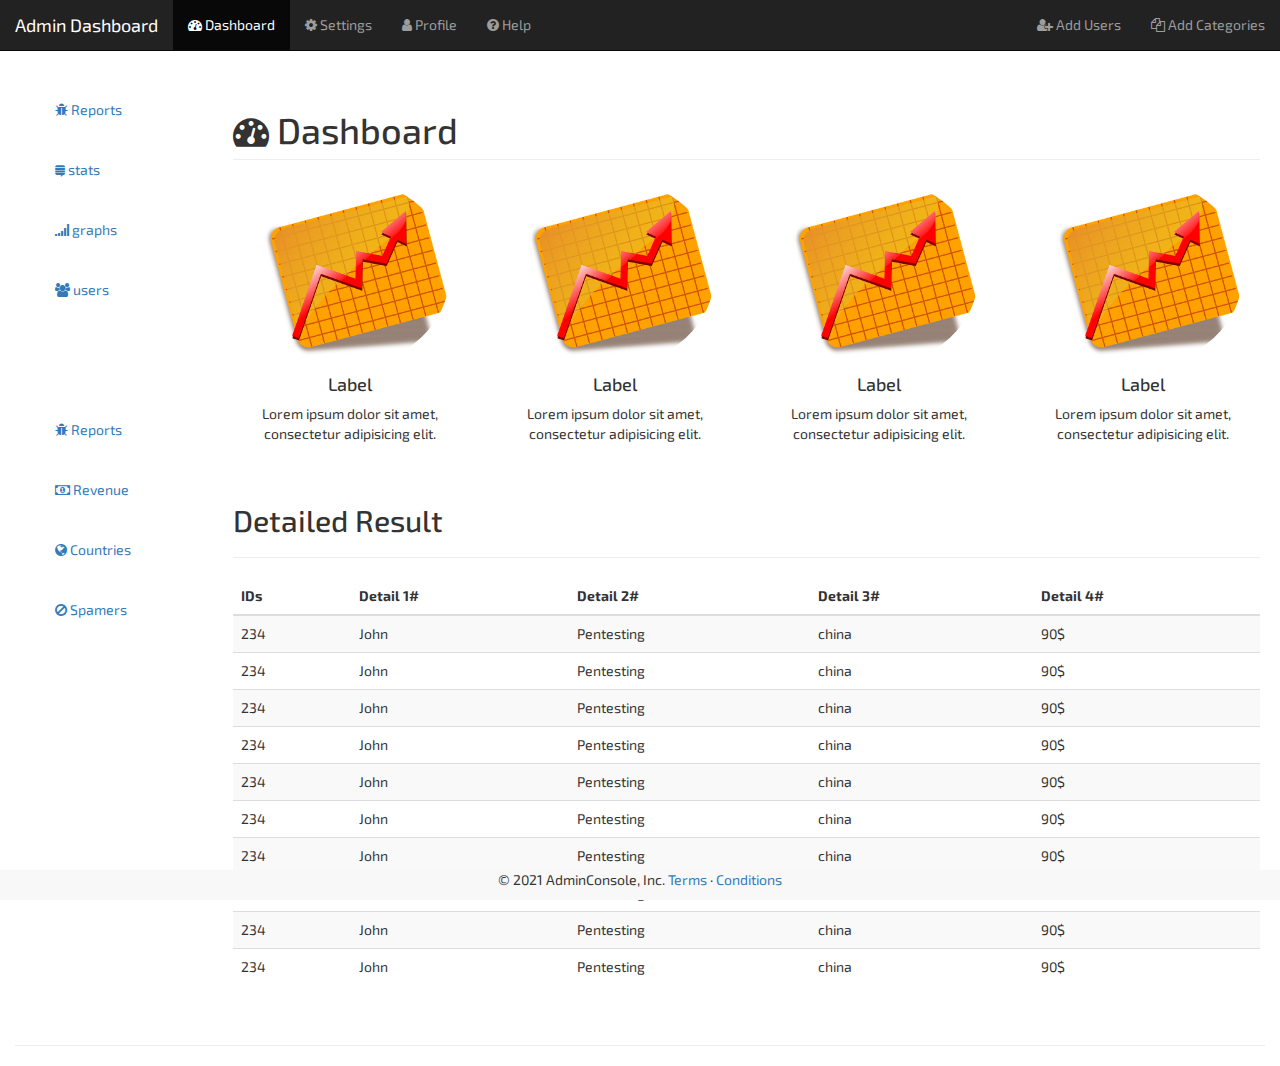
<file: AdminDashboard/index.html>
<!DOCTYPE html>
<html lang="en">

<head>
	<meta charset="utf-8">
	<meta name="viewport" content="width=device-width, initial-scale=1.0">
	<link rel="stylesheet" media="screen" href="https://cdnjs.cloudflare.com/ajax/libs/twitter-bootstrap/3.3.5/css/bootstrap.min.css">
	
	<link rel="preconnect" href="https://fonts.gstatic.com">
    <link href="https://fonts.googleapis.com/css2?family=Exo+2:wght@100&family=Rosario:wght@300&display=swap" rel="stylesheet">
	
	
	
	<link rel="stylesheet" href="css/AdminStyle.css">
	<link rel="stylesheet" href="https://maxcdn.bootstrapcdn.com/font-awesome/4.6.3/css/font-awesome.min.css">

	<title>Admin</title>

	<!--  -->

	<style>

	</style>

</head>

<body>

<!--	navbar starts here-->
    
    <nav class="navbar navbar-inverse navbar-fixed-top">
  <div class="container-fluid">
    <!-- Brand and toggle get grouped for better mobile display -->
    <div class="navbar-header">
      <button type="button" class="navbar-toggle collapsed" data-toggle="collapse" data-target="#bs-example-navbar-collapse-1" aria-expanded="false">
        <span class="sr-only">Toggle navigation</span>
        <span class="icon-bar"></span>
        <span class="icon-bar"></span>
        <span class="icon-bar"></span>
      </button>
      <a class="navbar-brand" href="#">Admin Dashboard</a>
    </div>

    <!-- Collect the nav links, forms, and other content for toggling -->
    <div class="collapse navbar-collapse" id="bs-example-navbar-collapse-1">
      <ul class="nav navbar-nav">
        <li class="active"><a href="#"><i class="fa fa-tachometer" aria-hidden="true"></i> Dashboard <span class="sr-only">(current)</span></a></li>
        <li><a href="#"><i class="fa fa-cog" aria-hidden="true"></i> Settings</a></li>
        <li><a href="#"><i class="fa fa-user" aria-hidden="true"></i> Profile</a></li>
        <li><a href="#"><i class="fa fa-question-circle" aria-hidden="true"></i> Help</a></li>
        
      </ul>
      
      <ul class="nav navbar-nav navbar-right">
        <li><a href="#"><i class="fa fa-user-plus" aria-hidden="true"></i> Add Users</a></li>
        <li><a href="#"><i class="fa fa-files-o" aria-hidden="true"></i> Add Categories</a></li>
        
      </ul>
    </div><!-- /.navbar-collapse -->
  </div><!-- /.container-fluid -->
</nav>
    
<!--    navbar ends here-->
    

<!--   main section starts here-->
    
    <div class="container-fluid">
        <div class="row">
           <!--    adding left dashboard starts here-->
           
            <div class="col-sm-3 col-md-2 sidebar">
                <ul class="nav nav-sidebar">
                    <li class="active"><a href="#"><i class="fa fa-bug" aria-hidden="true"></i> Reports</a></li>
                    <li><a href="#"><i class="fa fa-stack-exchange" aria-hidden="true"></i> stats</a></li>
                    <li><a href="#"><i class="fa fa-signal" aria-hidden="true"></i> graphs</a></li>
                    <li><a href="#"><i class="fa fa-users" aria-hidden="true"></i> users</a></li>
                </ul>
                
                <ul class="nav nav-sidebar">
                    <li class="active"><a href="#"><i class="fa fa-bug" aria-hidden="true"></i> Reports</a></li>
                    <li><a href="#"><i class="fa fa-money" aria-hidden="true"></i> Revenue</a></li>
                    <li><a href="#"><i class="fa fa-globe" aria-hidden="true"></i> Countries</a></li>
                    <li><a href="#"><i class="fa fa-ban" aria-hidden="true"></i> Spamers</a></li>
                </ul>
                
            </div>
            
            <!--    adding left dashboard ends here-->
            
            <!--  adding main content starts here-->
            
            <div class="col-sm-9 col-md-10 main">
                <h1 class="page-header"><i class="fa fa-tachometer" aria-hidden="true"></i> Dashboard</h1>
                
                <div class="row placeholders">
               <div class="col-xs-6 col-sm-3 placeholder">
                   <img src="images/graph.png" class="img-responsive" width="200" height="200" alt="">
                   <h4>Label</h4>
                   <p>Lorem ipsum dolor sit amet, consectetur adipisicing elit.</p>
               </div>
               <div class="col-xs-6 col-sm-3 placeholder">
                   <img src="images/graph.png" class="img-responsive" width="200" height="200" alt="">
                   <h4>Label</h4>
                   <p>Lorem ipsum dolor sit amet, consectetur adipisicing elit.</p>
               </div>
               <div class="col-xs-6 col-sm-3 placeholder">
                   <img src="images/graph.png" class="img-responsive" width="200" height="200" alt="">
                   <h4>Label</h4>
                   <p>Lorem ipsum dolor sit amet, consectetur adipisicing elit.</p>
               </div>
               <div class="col-xs-6 col-sm-3 placeholder">
                   <img src="images/graph.png" class="img-responsive" width="200" height="200" alt="">
                   <h4>Label</h4>
                   <p>Lorem ipsum dolor sit amet, consectetur adipisicing elit.</p>
               </div>
                
            </div>
            
                <h2 class="sub-header">Detailed Result</h2>
                <hr>
                
                 <div class="table-responsive">
                    <table class="table table-striped">
                        <thead>
                            <tr>
                                <th>IDs</th>
                                <th>Detail 1#</th>
                                <th>Detail 2#</th>
                                <th>Detail 3#</th>
                                <th>Detail 4#</th>
                            </tr>
                        </thead>
                        <tbody>
                            <tr>
                                <td>234</td>
                                <td>John</td>
                                <td>Pentesting</td>
                                <td>china</td>
                                <td>90$</td>
                            </tr>
                               <tr>
                                <td>234</td>
                                <td>John</td>
                                <td>Pentesting</td>
                                <td>china</td>
                                <td>90$</td>
                            </tr>
                               <tr>
                                <td>234</td>
                                <td>John</td>
                                <td>Pentesting</td>
                                <td>china</td>
                                <td>90$</td>
                            </tr>
                               <tr>
                                <td>234</td>
                                <td>John</td>
                                <td>Pentesting</td>
                                <td>china</td>
                                <td>90$</td>
                            </tr>
                               <tr>
                                <td>234</td>
                                <td>John</td>
                                <td>Pentesting</td>
                                <td>china</td>
                                <td>90$</td>
                            </tr>
                               <tr>
                                <td>234</td>
                                <td>John</td>
                                <td>Pentesting</td>
                                <td>china</td>
                                <td>90$</td>
                            </tr>
                               <tr>
                                <td>234</td>
                                <td>John</td>
                                <td>Pentesting</td>
                                <td>china</td>
                                <td>90$</td>
                            </tr>
                            <tr>
                                <td>234</td>
                                <td>John</td>
                                <td>Pentesting</td>
                                <td>china</td>
                                <td>90$</td>
                            </tr>
                            <tr>
                                <td>234</td>
                                <td>John</td>
                                <td>Pentesting</td>
                                <td>china</td>
                                <td>90$</td>
                            </tr>
                            <tr>
                                <td>234</td>
                                <td>John</td>
                                <td>Pentesting</td>
                                <td>china</td>
                                <td>90$</td>
                            </tr>
                        </tbody>
                    </table>
                 </div>
            
            </div>
            
             <!--  adding main content ends here-->
            
        </div>
        
        <hr>
        
<!--        footer section starts here-->
        
         <div class="row">
          <footer class="footer navbar-default navbar-fixed-bottom">
      
           <p>&copy; 2021 AdminConsole, Inc. <a href="#">Terms</a> &middot; <a href="#">Conditions</a>  </p>
       
          </footer>
       </div>
        
        
<!--        footer section ends here-->
    </div>
    
<!--   main section ends here-->
  
      
   
    

	<script src="https://cdnjs.cloudflare.com/ajax/libs/jquery/1.11.3/jquery.min.js"></script>
	<script src="https://cdnjs.cloudflare.com/ajax/libs/twitter-bootstrap/3.3.5/js/bootstrap.min.js"></script>

	<script>
	</script>

</body>

</html>
</file>
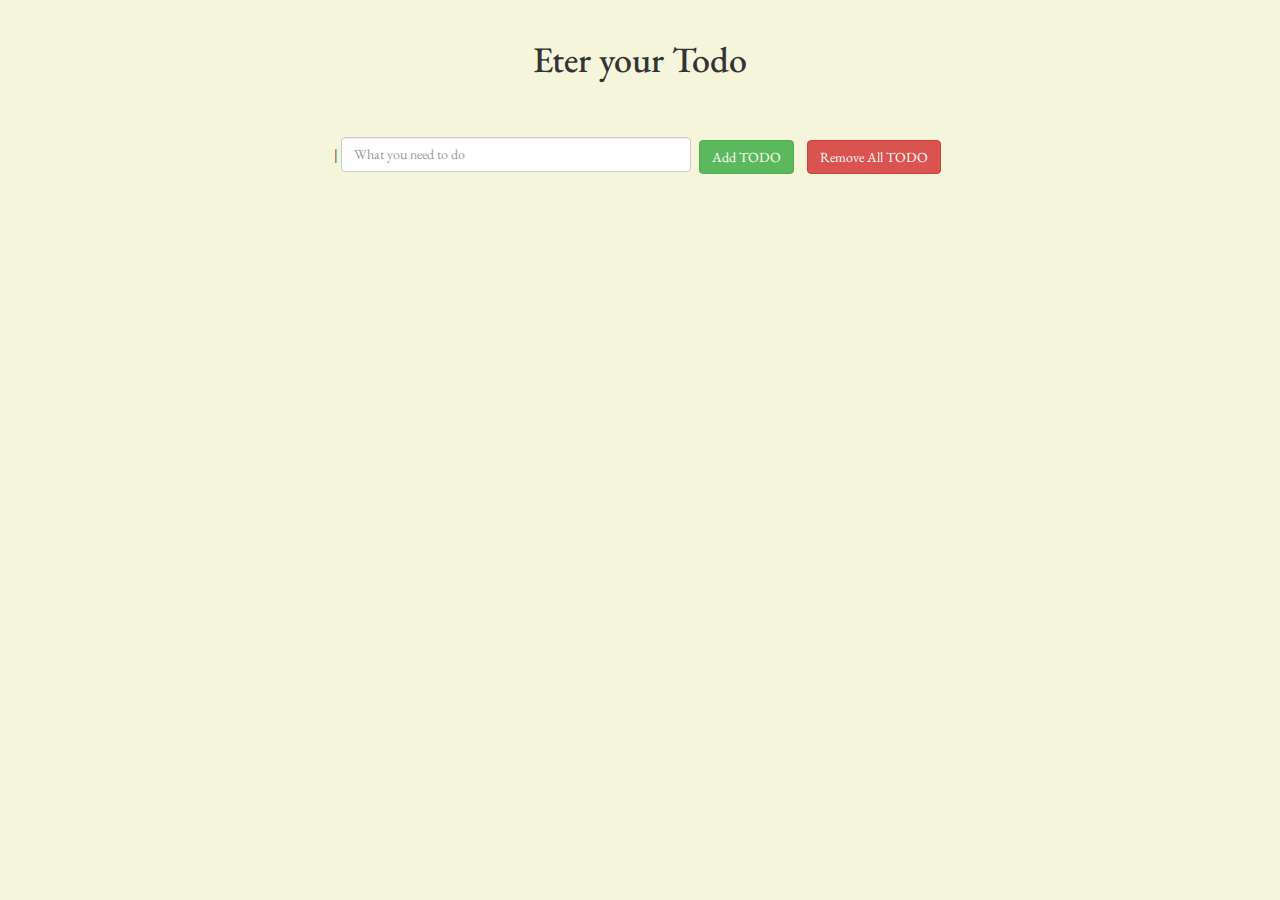
<file: BonusTODO/index.html>
<!DOCTYPE html>
<html lang="en">

<head>
    <meta charset="utf-8">
    <meta name="viewport" content="width=device-width, initial-scale=1.0">
    <link rel="stylesheet" media="screen" href="https://cdnjs.cloudflare.com/ajax/libs/twitter-bootstrap/3.3.5/css/bootstrap.min.css">

    <!--    fonts-->
    <link rel="preconnect" href="https://fonts.gstatic.com">
    <link href="https://fonts.googleapis.com/css2?family=EB+Garamond&display=swap" rel="stylesheet">

    <title>My Todo list App</title>

    <!--    styles-->
    <link rel="stylesheet" href="css/style.css">

    <!--  -->

    <style>

    </style>

</head>

<body>

    <div class="container-fluid text-center">

        <h1 class="blink">My First working TODO</h1>
        <input type="text" id="userinput" class="form-control" placeholder="What you need to do" onkeydown="return serchKeyPress(event);">

        <button class="btn btn-success" id="add">Add TODO</button>
        <button class="btn btn-danger" id="removeall">Remove All TODO</button>

        <ul id="list"></ul>

    </div>

    <script src="https://cdnjs.cloudflare.com/ajax/libs/jquery/1.11.3/jquery.min.js"></script>
    <script src="https://cdnjs.cloudflare.com/ajax/libs/twitter-bootstrap/3.3.5/js/bootstrap.min.js"></script>

    <script src="js/todo.js"></script>
    <script src="js/typed.js"></script>

    <script>
    </script>

</body>

</html>
</file>
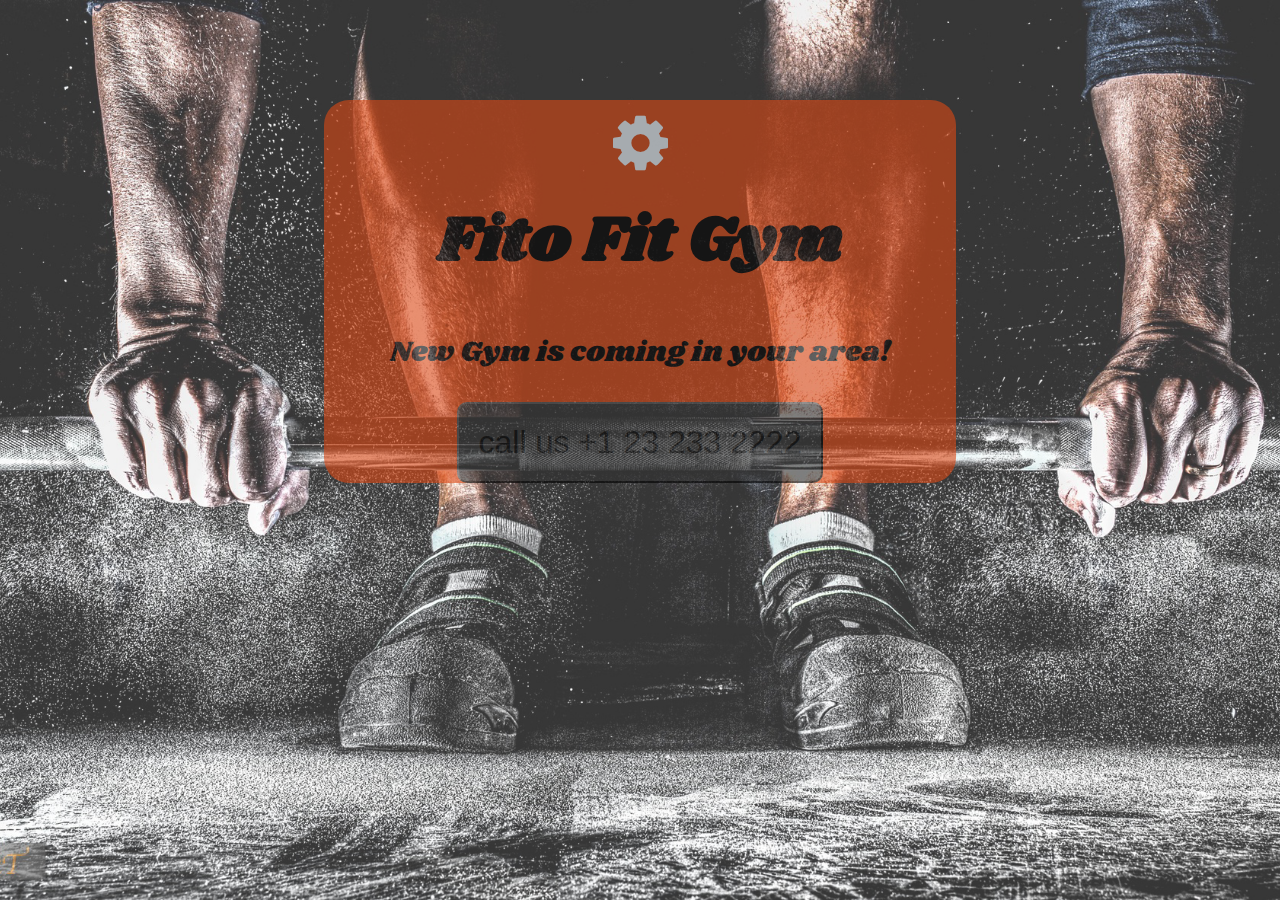
<file: GymCommingSoon/index.html>
<!DOCTYPE html>
<html lang="en">
<head>
    <meta charset="UTF-8">
    <link rel="shortcut icon" href="images/favicon_img.png" type="image/x-icon">  
    <title>FitoFit Gym</title>
    
    <link rel="preconnect" href="https://fonts.gstatic.com">
<link href="https://fonts.googleapis.com/css?family=Shrikhand" rel="stylesheet">
    
    <link rel="stylesheet" href="https://maxcdn.bootstrapcdn.com/font-awesome/4.6.3/css/font-awesome.min.css">
     
    <link rel="stylesheet" href="css/GymStyle.css">
</head>
<body>
    
    <div>
       
        <h1><i class="fa fa-cog" aria-hidden="true"></i><br>Fito Fit Gym</h1>
        <p>New Gym is coming in your area!</p>
        <button>call us +1 23 233 2222</button>
    </div>
    
</body>
</html>
</file>
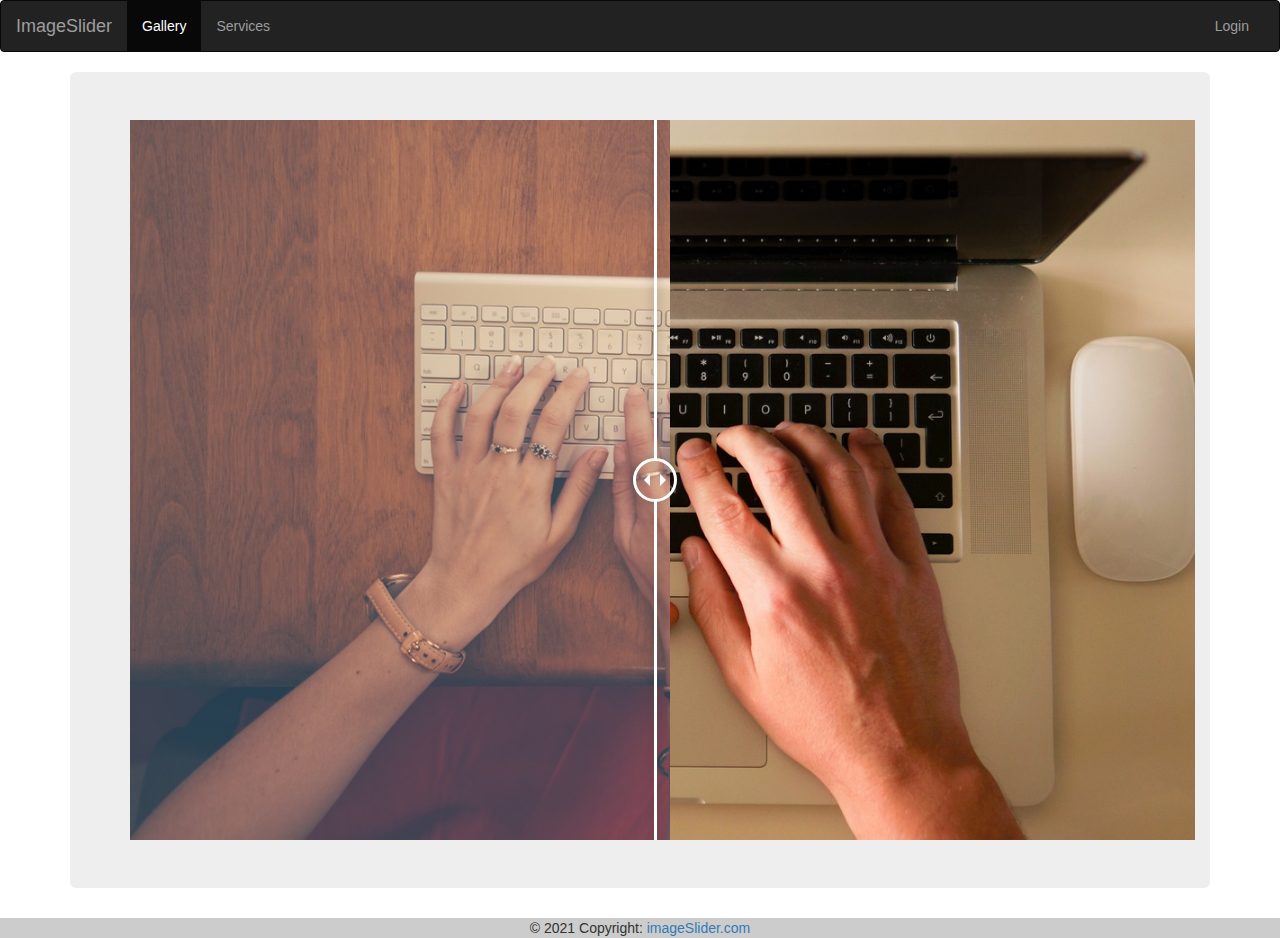
<file: imageSlider/index.html>
<!DOCTYPE html>
<html lang="en">

<head>
    <meta charset="utf-8">
    <meta name="viewport" content="width=device-width, initial-scale=1.0">
    <link rel="stylesheet" media="screen" href="https://cdnjs.cloudflare.com/ajax/libs/twitter-bootstrap/3.3.5/css/bootstrap.min.css">

    <!--    styles-->
    <link rel="stylesheet" href="css/style.css">
    <link rel="stylesheet" href="css/twentytwenty.css">

    <title>Sliding images</title>

    <!--  -->

    <style>

    </style>

</head>

<body>

    <!--    NavBar starts here -->
    <nav class="navbar navbar-default navbar-inverse">
        <div class="container-fluid">
            <!-- Brand and toggle get grouped for better mobile display -->
            <div class="navbar-header">
                <button type="button" class="navbar-toggle collapsed" data-toggle="collapse" data-target="#bs-example-navbar-collapse-1" aria-expanded="false">
                    <span class="sr-only">Toggle navigation</span>
                    <span class="icon-bar"></span>
                    <span class="icon-bar"></span>
                    <span class="icon-bar"></span>
                </button>
                <a class="navbar-brand" href="#">ImageSlider</a>
            </div>

            <!-- Collect the nav links, forms, and other content for toggling -->
            <div class="collapse navbar-collapse" id="bs-example-navbar-collapse-1">
                <ul class="nav navbar-nav">
                    <li class="active"><a href="#">Gallery <span class="sr-only">(current)</span></a></li>
                    <li><a href="#">Services</a></li>

                </ul>

                <ul class="nav navbar-nav navbar-right">
                    <li><a href="#">Login</a></li>

                </ul>
            </div><!-- /.navbar-collapse -->
        </div><!-- /.container-fluid -->
    </nav>

    <!--    Navbar ends here-->

    <!--    Image slider using jQuery-->

    <div class="container">
        <div class="jumbotron text-center">
            <div class="row">
                <div class="col-xs-12 twentytwenty-container">
                    <h1>This is slide images</h1>
                    <img src="images/image-1.jpg" alt="image1">
                    <img src="images/image-2.jpg" alt="image1">
                </div>
            </div>
        </div>

    </div>


    <!--  End of  Image slider using jQuery  -->

    <!--   Footer starts here -->

    <footer class="bg-light text-center text-lg-start">
        <!-- Copyright -->
        <div class="text-center p-3" style="background-color: rgba(0, 0, 0, 0.2);">
            © 2021 Copyright:
            <a class="text-dark" href="https://mdbootstrap.com/">imageSlider.com</a>
        </div>
        <!-- Copyright -->
    </footer>

    <!--   End of footer-->


    <!--    JavaScript -->

    <script src="https://cdnjs.cloudflare.com/ajax/libs/jquery/1.11.3/jquery.min.js"></script>
    <script src="js/jquery.twentytwenty.js"></script>
    <script src="js/jquery.event.move.js"></script>
    <script src="js/custom.js"></script>
    <script src="https://cdnjs.cloudflare.com/ajax/libs/twitter-bootstrap/3.3.5/js/bootstrap.min.js"></script>

    <script>
    </script>

</body>

</html>
</file>
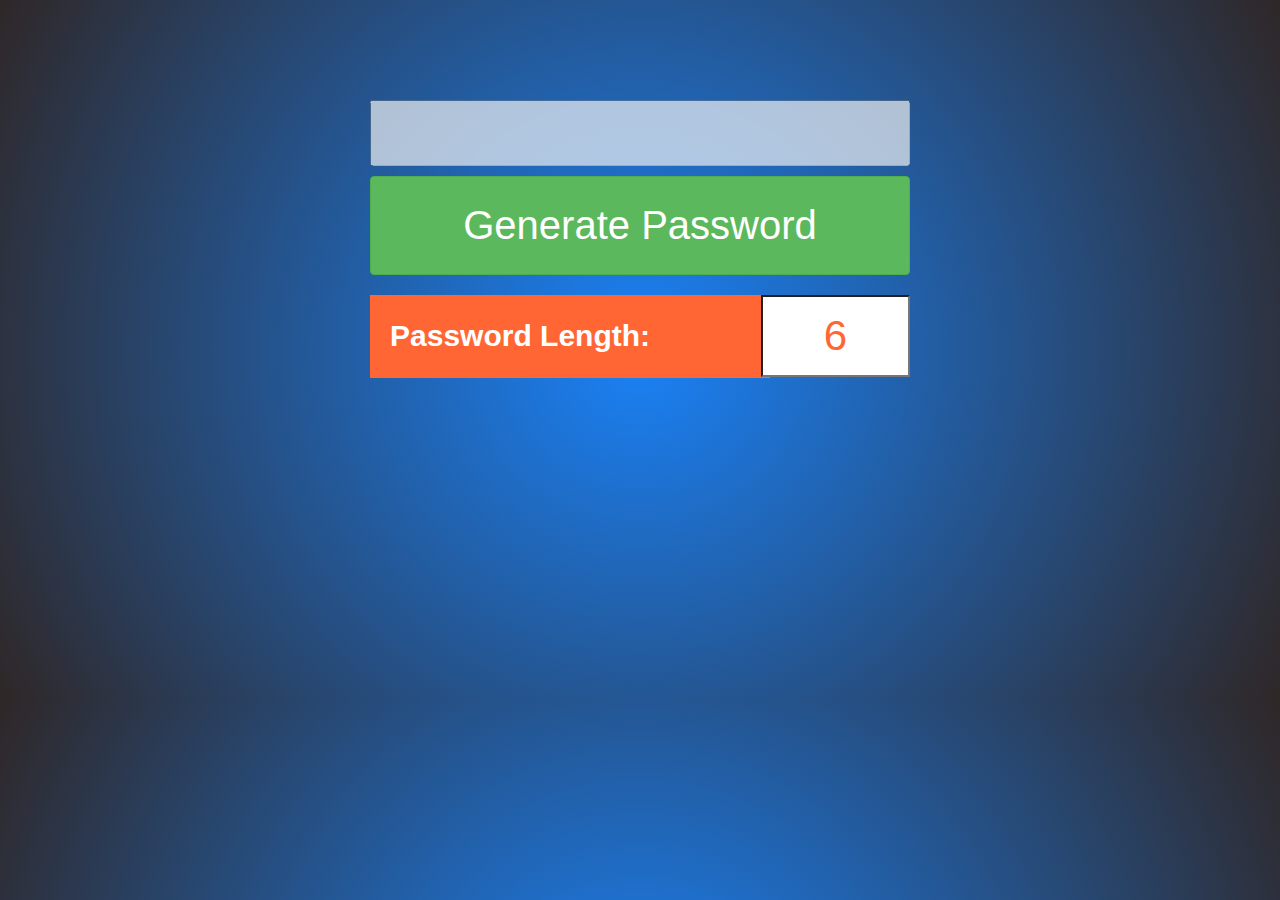
<file: passGen/index.html>
<!DOCTYPE html>
<html lang="en">

<head>
    <meta charset="utf-8">
    <meta name="viewport" content="width=device-width, initial-scale=1.0">
    <link rel="stylesheet" media="screen" href="https://cdnjs.cloudflare.com/ajax/libs/twitter-bootstrap/3.3.5/css/bootstrap.min.css">

    <link rel="stylesheet" href="css/passGenStyle.css">

    <title>Random Password Gen</title>

    <!--  -->

    <style>

    </style>

</head>

<body>

    <div class="container">

        <form action="" name="passGen">
            <div class="col-xs-12">
                <input type="text" size="18" name="output" class="out" disabled>
                <input type="button" id="check" value="Generate Password" onClick="populateform(this.form.length.value)" class="btn btn-success btn-block mybtn">
            </div>
            <div class="col-xs-10"><strong class="pass">Password Length: </strong></div>
            <div class="col-xs-2"><input type="text" name="length" size="3" value="6" class="in"></div>
        </form>

    </div>

    <script src="https://cdnjs.cloudflare.com/ajax/libs/jquery/1.11.3/jquery.min.js"></script>
    <script src="https://cdnjs.cloudflare.com/ajax/libs/twitter-bootstrap/3.3.5/js/bootstrap.min.js"></script>

    <script src=js/script.js>
    </script>

</body>

</html>
</file>
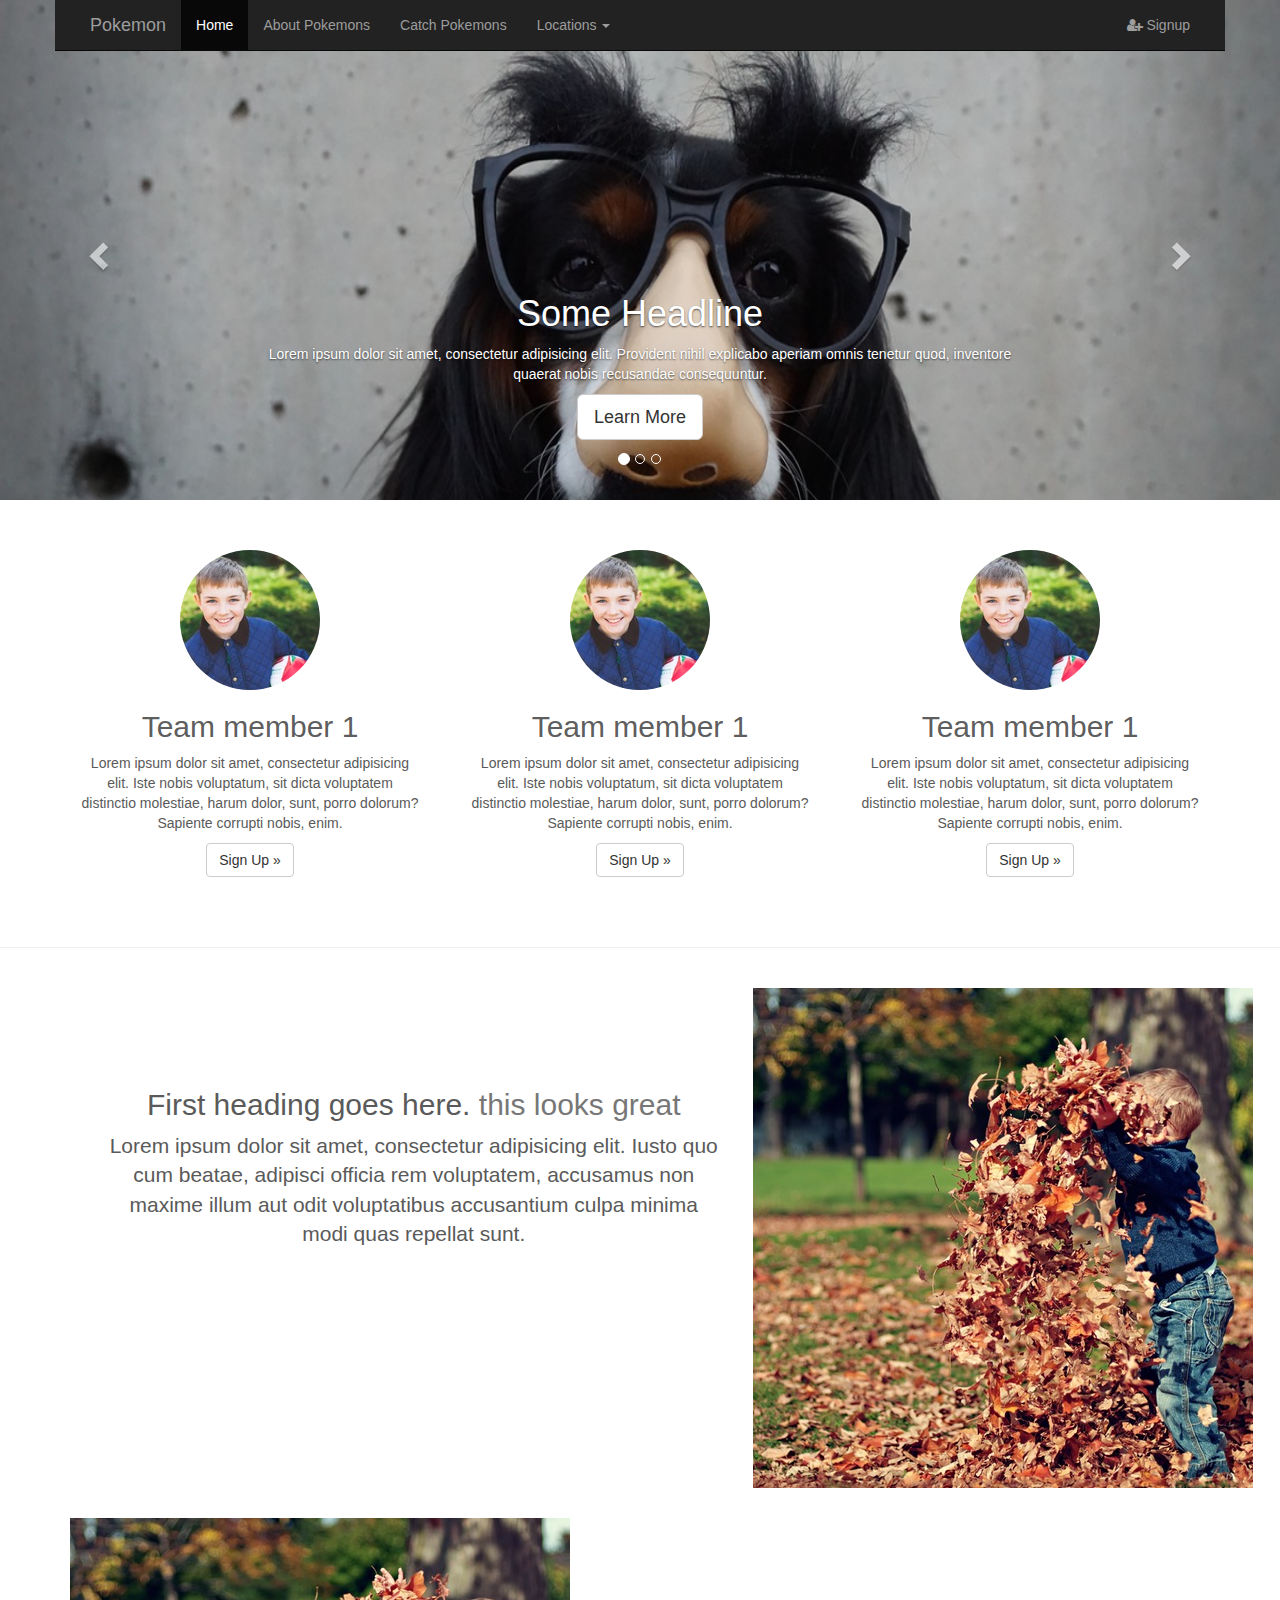
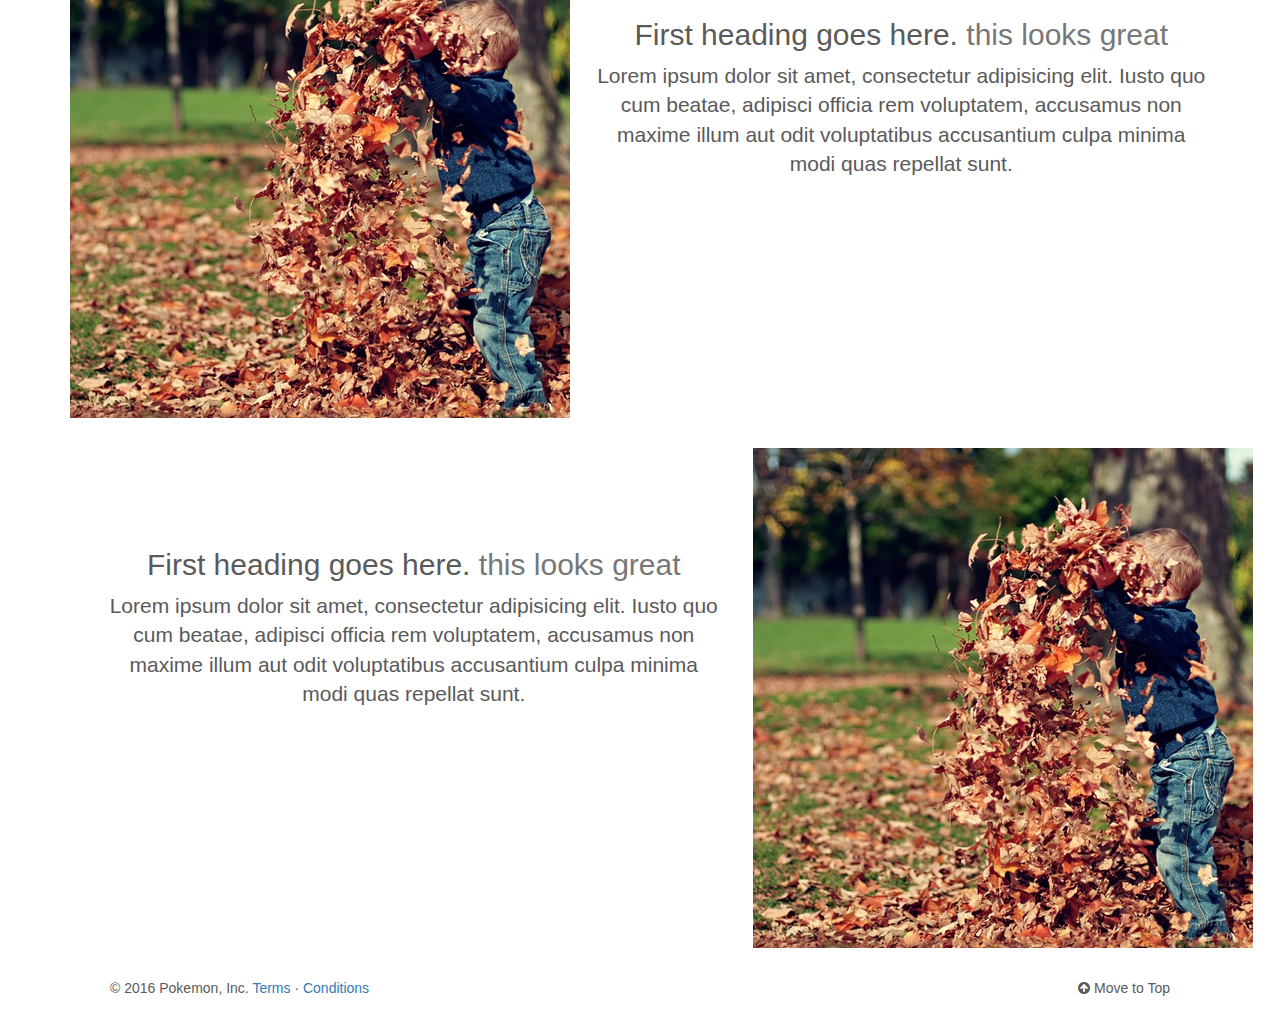
<file: PokemonCompany/index.html>
<!DOCTYPE html>
<html lang="en">

<head>
	<meta charset="utf-8">
	<meta name="viewport" content="width=device-width, initial-scale=1.0">
	<link rel="stylesheet" media="screen" href="https://cdnjs.cloudflare.com/ajax/libs/twitter-bootstrap/3.3.5/css/bootstrap.min.css">

	<title>Some company Webpage</title>
    <link rel="stylesheet" href="css/animate.css">
	<link rel="stylesheet" href="https://maxcdn.bootstrapcdn.com/font-awesome/4.6.3/css/font-awesome.min.css">
    <link rel="stylesheet" href="css/pokemonStyle.css">
</head>

<body>
   
<!--   naviagation bar starts here-->
    <div class="navbar-wrapper">
        <div class="container">
            <nav class="navbar navbar-inverse navbar-static-top">
  <div class="container-fluid">
    <!-- Brand and toggle get grouped for better mobile display -->
    <div class="navbar-header">
      <button type="button" class="navbar-toggle collapsed" data-toggle="collapse" data-target="#bs-example-navbar-collapse-1" aria-expanded="false">
        <span class="sr-only">Toggle navigation</span>
        <span class="icon-bar"></span>
        <span class="icon-bar"></span>
        <span class="icon-bar"></span>
      </button>
      <a class="navbar-brand" href="#">Pokemon</a>
    </div>

    <!-- Collect the nav links, forms, and other content for toggling -->
    <div class="collapse navbar-collapse" id="bs-example-navbar-collapse-1">
      <ul class="nav navbar-nav">
        <li class="active"><a href="#">Home <span class="sr-only">(current)</span></a></li>
        <li><a href="#">About Pokemons</a></li>
        <li><a href="#">Catch Pokemons</a></li>
        <li class="dropdown">
          <a href="#" class="dropdown-toggle" data-toggle="dropdown" role="button" aria-haspopup="true" aria-expanded="false">Locations <span class="caret"></span></a>
          <ul class="dropdown-menu">
            <li><a href="#">California</a></li>
            <li><a href="#">London</a></li>
            <li><a href="#">Mumbai</a></li>
            <li role="separator" class="divider"></li>
            <li class="dropdown-header">Upcoming Gigs</li>
            <li><a href="#">Brazil</a></li>
            <li><a href="#">China</a></li>
          </ul>
        </li>
      </ul>
      
      <ul class="nav navbar-nav navbar-right">
        <li><a href="#"><i class="fa fa-user-plus" aria-hidden="true"></i> Signup</a></li>
        
      </ul>
    </div><!-- /.navbar-collapse -->
  </div><!-- /.container-fluid -->
</nav>
        </div>
    </div>
<!--	navigation bar ends here-->

<!--carousel starts here-->

<div id="myCarousel" class="carousel slide" data-ride="carousel">
  <!-- Indicators -->
  <ol class="carousel-indicators">
    <li data-target="#carousel-example-generic" data-slide-to="0" class="active"></li>
    <li data-target="#carousel-example-generic" data-slide-to="1"></li>
    <li data-target="#carousel-example-generic" data-slide-to="2"></li>
  </ol>

  <!-- Wrapper for slides -->
  <div class="carousel-inner" role="listbox">
    <div class="item active">
      <img src="images/slide1.jpeg" alt="First slide">
      <div class="container">
          <div class="carousel-caption">
              <h1>Some Headline</h1>
              <p>Lorem ipsum dolor sit amet, consectetur adipisicing elit. Provident nihil explicabo aperiam omnis tenetur quod, inventore quaerat nobis recusandae consequuntur.</p>
                <p><a class="btn btn-default btn-lg" href="#">Learn More</a></p>
          </div>
      </div>
      
      <div class="carousel-caption">
        
      </div>
    </div>
    <div class="item">
      <img src="images/slide2.jpg" alt="Second slide">
      <div class="carousel-caption">
              <h1>Some Headline</h1>
              <p>Lorem ipsum dolor sit amet, consectetur adipisicing elit. Provident nihil explicabo aperiam omnis tenetur quod, inventore quaerat nobis recusandae consequuntur.</p>
                <p><a class="btn btn-default btn-lg" href="#">Learn More</a></p>
          </div>
      <div class="carousel-caption">
        
      </div>
    </div>
    
    <div class="item">
      <img src="images/slide3.jpeg" alt="Third slide">
      <div class="carousel-caption">
              <h1>Some Headline</h1>
              <p>Lorem ipsum dolor sit amet, consectetur adipisicing elit. Provident nihil explicabo aperiam omnis tenetur quod, inventore quaerat nobis recusandae consequuntur.</p>
                <p><a class="btn btn-default btn-lg" href="#">Learn More</a></p>
          </div>
      <div class="carousel-caption">
        
      </div>
    </div>
    
  </div>

  <!-- Controls -->
  <a class="left carousel-control" href="#carousel-example-generic" role="button" data-slide="prev">
    <span class="glyphicon glyphicon-chevron-left" aria-hidden="true"></span>
    <span class="sr-only">Previous</span>
  </a>
  <a class="right carousel-control" href="#carousel-example-generic" role="button" data-slide="next">
    <span class="glyphicon glyphicon-chevron-right" aria-hidden="true"></span>
    <span class="sr-only">Next</span>
  </a>
</div>

<!--carousel ends here-->

<!--Team section starts here-->

<div class="container team">
    <div class="row">
        <div class="col-lg-4">
            <img src="images/boy.jpg" alt="boy 1 image" class="img-circle animated wobble" width="140" height="140">
            <h2>Team member 1</h2>
            <p>Lorem ipsum dolor sit amet, consectetur adipisicing elit. Iste nobis voluptatum, sit dicta voluptatem distinctio molestiae, harum dolor, sunt, porro dolorum? Sapiente corrupti nobis, enim.</p>
            <p><a href="#" class="btn btn-default">Sign Up &raquo;</a></p>
        </div>
        <div class="col-lg-4">
            <img src="images/boy.jpg" alt="boy 1 image" class="img-circle animated wobble" width="140" height="140">
            <h2>Team member 1</h2>
            <p>Lorem ipsum dolor sit amet, consectetur adipisicing elit. Iste nobis voluptatum, sit dicta voluptatem distinctio molestiae, harum dolor, sunt, porro dolorum? Sapiente corrupti nobis, enim.</p>
            <p><a href="#" class="btn btn-default">Sign Up &raquo;</a></p>
        </div>
        <div class="col-lg-4">
            <img src="images/boy.jpg" alt="boy 1 image" class="img-circle animated wobble" width="140" height="140">
            <h2>Team member 1</h2>
            <p>Lorem ipsum dolor sit amet, consectetur adipisicing elit. Iste nobis voluptatum, sit dicta voluptatem distinctio molestiae, harum dolor, sunt, porro dolorum? Sapiente corrupti nobis, enim.</p>
            <p><a href="#" class="btn btn-default">Sign Up &raquo;</a></p>
        </div>
    </div>
</div>

<!--team section ends here-->

<hr class="divider">

<!--content section goes here-->
 
<!-- code on line 161 was added after the recording to make template more clean-->
  <div class="container">  
    <div class="row content">
        <div class="col-md-7 mickey">
            <h2 class="content-heading">First heading goes here. <span class="text-muted"> this looks great</span> </h2>
            <p class="lead">Lorem ipsum dolor sit amet, consectetur adipisicing elit. Iusto quo cum beatae, adipisci officia rem voluptatem, accusamus non maxime illum aut odit voluptatibus accusantium culpa minima modi quas repellat sunt.</p>
        </div>
        <div class="col-md-5">
            <img src="images/paying-kid.jpg" alt="playing kid" class="content-image img-reponsive center-block">
        </div>
        
        
        
    </div>

    <div class="row content">
        <div class="col-md-5">
            <img src="images/paying-kid.jpg" alt="playing kid" class="content-image img-reponsive center-block">
        </div>
        <div class="col-md-7 mickey">
            <h2 class="content-heading">First heading goes here. <span class="text-muted"> this looks great</span> </h2>
            <p class="lead">Lorem ipsum dolor sit amet, consectetur adipisicing elit. Iusto quo cum beatae, adipisci officia rem voluptatem, accusamus non maxime illum aut odit voluptatibus accusantium culpa minima modi quas repellat sunt.</p>
        </div>
    </div>
    
    <div class="row content">
        <div class="col-md-7 mickey">
            <h2 class="content-heading">First heading goes here. <span class="text-muted"> this looks great</span> </h2>
            <p class="lead">Lorem ipsum dolor sit amet, consectetur adipisicing elit. Iusto quo cum beatae, adipisci officia rem voluptatem, accusamus non maxime illum aut odit voluptatibus accusantium culpa minima modi quas repellat sunt.</p>
        </div>
        <div class="col-md-5">
            <img src="images/paying-kid.jpg" alt="playing kid" class="content-image img-reponsive center-block">
        </div>
        
        
        
    </div>
</div>    
<!--    content section ends here-->
    
<!--footer section starts here    -->

<footer>
   <p class="pull-right"><i class="fa fa-arrow-circle-up" aria-hidden="true"></i>
 Move to Top</p>
    <p>&copy; 2016 Pokemon, Inc. <a href="#">Terms</a> &middot; <a href="#">Conditions</a>  </p>
</footer>


	<script src="https://cdnjs.cloudflare.com/ajax/libs/jquery/1.11.3/jquery.min.js"></script>
	<script src="https://cdnjs.cloudflare.com/ajax/libs/twitter-bootstrap/3.3.5/js/bootstrap.min.js"></script>

	<script>
	</script>

</body>

</html>
</file>
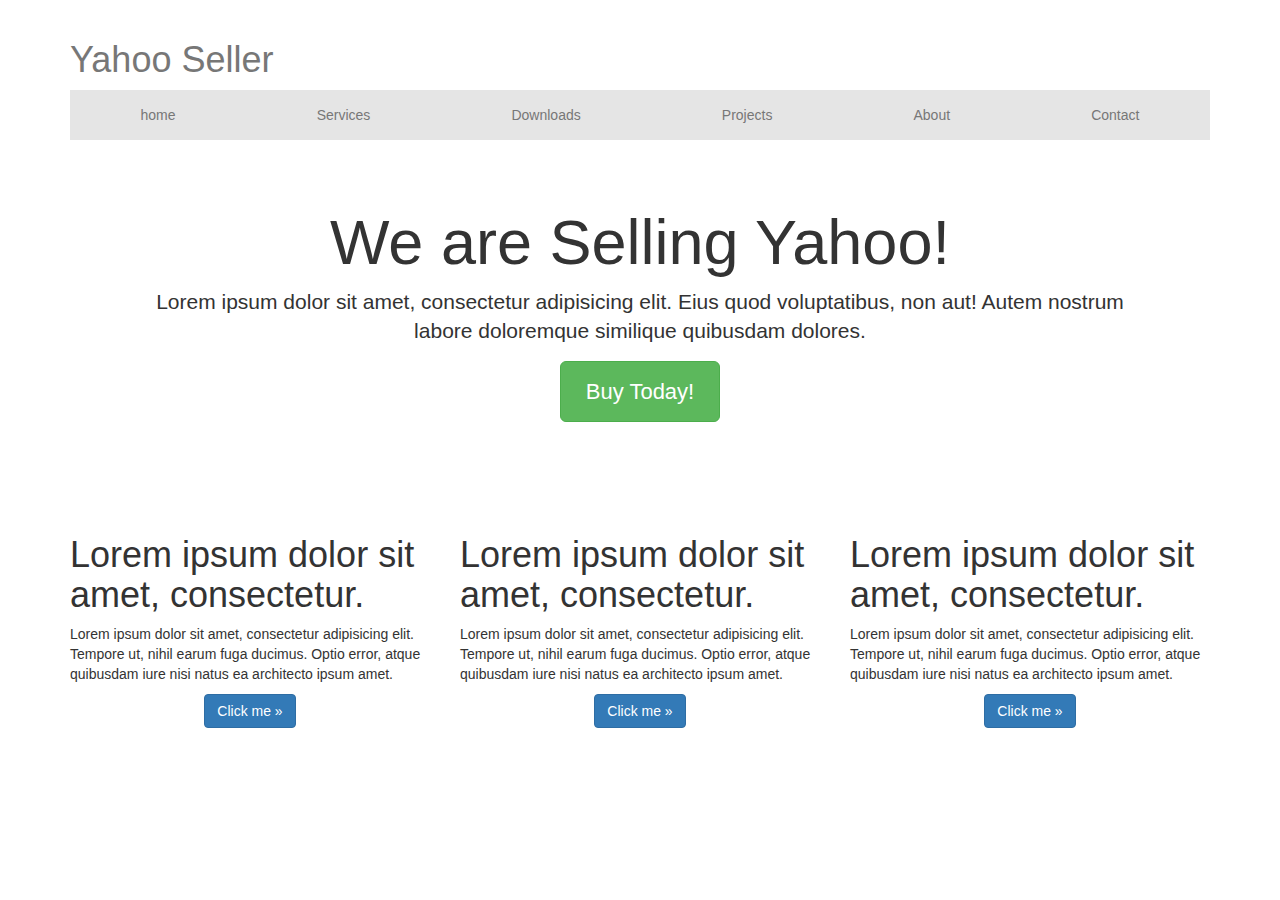
<file: SellYahoo/index.html>
<!DOCTYPE html>
<html lang="en">

<head>
	<meta charset="utf-8">
	<meta name="viewport" content="width=device-width, initial-scale=1.0">
	<link rel="stylesheet" media="screen" href="https://cdnjs.cloudflare.com/ajax/libs/twitter-bootstrap/3.3.5/css/bootstrap.min.css">
	
	<link rel="stylesheet" href="css/SellYahoo.css">

	<title>Selling Yahoo!</title>

	<!--  -->

	<style>

	</style>

</head>

<body>

	<div class="container">
	
	
<!--	Heading and NavBar Starts here-->
	
	<div>
	    <h1 class="text-muted">Yahoo Seller</h1>
	    
	    <nav>
	        <ul class="nav nav-justified">
	            <li class="active"><a href="#">home</a></li>
	            <li><a href="#">Services</a></li>
	            <li><a href="#">Downloads</a></li>
	            <li><a href="#">Projects</a></li>
	            <li><a href="#">About</a></li>
	            <li><a href="#">Contact</a></li>
	        </ul>
	    </nav>
	</div>
	
<!--	Heading and NavBar ends here-->

<!--           jumbotron starts here-->

	<div class="jumbotron">
	    <h1>We are Selling Yahoo!</h1>
	    <p class="lead">Lorem ipsum dolor sit amet, consectetur adipisicing elit. Eius quod voluptatibus, non aut! Autem nostrum labore doloremque similique quibusdam dolores.</p>
	    <p><a class="btn btn-success btn-lg" href="#">Buy Today!</a></p>
	</div>
	
<!--       jumbotron endss here-->


<!--      content section starts here-->
	
	<div class="row">
	    <div class="col-lg-4">
	        <h1>Lorem ipsum dolor sit amet, consectetur.</h1>
	        <p>Lorem ipsum dolor sit amet, consectetur adipisicing elit. Tempore ut, nihil earum fuga ducimus. Optio error, atque quibusdam iure nisi natus ea architecto ipsum amet.</p>
	        <p class="centro"><a href="#" class="btn btn-primary">Click me &raquo;</a></p>
	    </div>
	    <div class="col-lg-4">
	        <h1>Lorem ipsum dolor sit amet, consectetur.</h1>
	        <p>Lorem ipsum dolor sit amet, consectetur adipisicing elit. Tempore ut, nihil earum fuga ducimus. Optio error, atque quibusdam iure nisi natus ea architecto ipsum amet.</p>
	        <p class="centro"><a href="#" class="btn btn-primary">Click me &raquo;</a></p>
	    </div>
	    <div class="col-lg-4">
	        <h1>Lorem ipsum dolor sit amet, consectetur.</h1>
	        <p>Lorem ipsum dolor sit amet, consectetur adipisicing elit. Tempore ut, nihil earum fuga ducimus. Optio error, atque quibusdam iure nisi natus ea architecto ipsum amet.</p>
	        <p class="centro"><a href="#" class="btn btn-primary">Click me &raquo;</a></p>
	    </div>
	</div>
	
<!--      content section ends here-->

	</div>

	<script src="https://cdnjs.cloudflare.com/ajax/libs/jquery/1.11.3/jquery.min.js"></script>
	<script src="https://cdnjs.cloudflare.com/ajax/libs/twitter-bootstrap/3.3.5/js/bootstrap.min.js"></script>

	<script>
	</script>

</body>

</html>
</file>
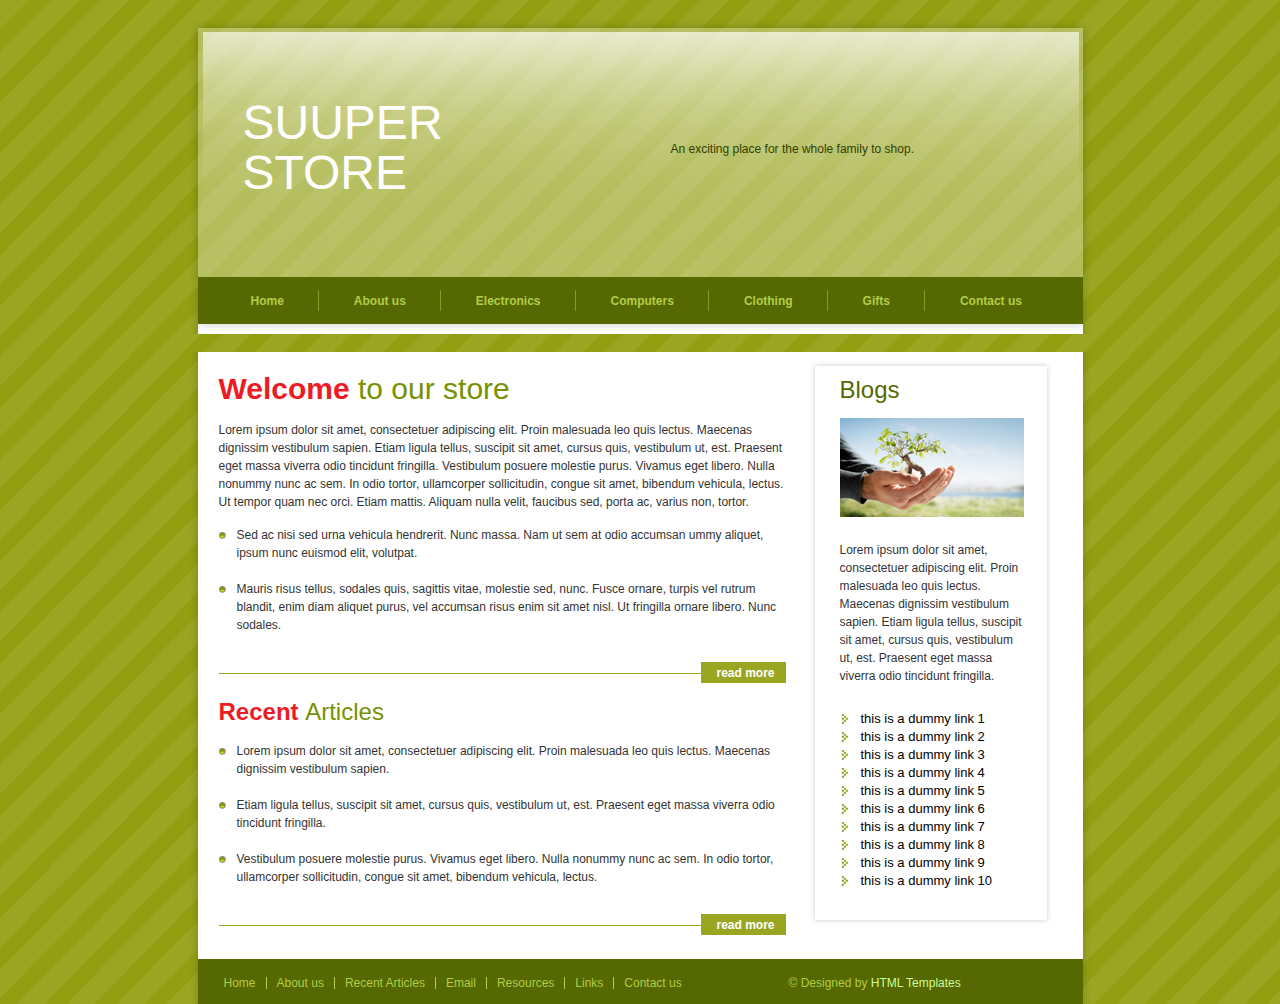
<file: Suuper Store/index.html>
<!DOCTYPE html>
<html>
<head>
  <meta charset="UTF-8">
  <title>Title goes here</title>
  <meta name="description" content="Description of your site goes here">
  <meta name="keywords" content="keyword1, keyword2, keyword3">
  <link href="css/style.css" rel="stylesheet" type="text/css">
</head>
<body>
<div class="wrapper">
<div class="warpper-top">
<div class="top-sh1"></div>
<div class="banner-area">
<div class="banner-left-sh1"></div>
<div class="banner-bg1">
<div class="banner-txt">
<div class="banner-txt-left">
<h1> Suuper <br>
<span>Store</span> </h1>
</div>
<div class="banner-txt-right">
<p class="txt-1">An exciting place for the whole family to shop.</p>
</div>
</div>
<div class="nav-area">
<ul class="navigation">
  <li><a href="#">Home</a></li>
  <li><a href="#">About us</a></li>
  <li><a href="#">Electronics</a></li>
  <li><a href="#">Computers</a></li>
  <li><a href="#">Clothing</a></li>
  <li><a href="#">Gifts</a></li>
  <li
 style="background: transparent none repeat scroll 0% 50%; -moz-background-clip: initial; -moz-background-origin: initial; -moz-background-inline-policy: initial;"><a
 href="#">Contact us</a></li>
</ul>
</div>
<div class="nav-sh"></div>
</div>
<div class="banner-right-sh1"></div>
</div>
</div>
<!--Designed by--><a href="http://www.htmltemplates.net">
<img src="images/design.gif" class="copyright" alt="htmltemplates.net"></a>
<div class="warpper-mid">
<div class="mid-gap"></div>
<div class="mid-left">
<h2 style="padding: 20px 0px 5px 30px;">Welcome <span>to our store</span></h2>
<p class="txt-2" style="padding: 10px 0px 5px 30px;"> Lorem ipsum dolor
sit amet, consectetuer adipiscing elit. Proin malesuada leo quis
lectus. Maecenas dignissim vestibulum sapien. Etiam ligula tellus,
suscipit sit amet, cursus quis, vestibulum ut, est. Praesent eget massa
viverra odio tincidunt fringilla. Vestibulum posuere molestie purus.
Vivamus eget libero. Nulla nonummy nunc ac sem. In odio tortor,
ullamcorper sollicitudin, congue sit amet, bibendum vehicula, lectus.
Ut tempor quam nec orci. Etiam mattis. Aliquam nulla velit, faucibus
sed, porta ac, varius non, tortor. </p>
<ul class="item-1">
  <li> Sed ac nisi sed urna vehicula hendrerit. Nunc massa. Nam ut sem
at odio accumsan ummy aliquet, ipsum nunc euismod elit, volutpat. </li>
  <li> Mauris risus tellus, sodales quis, sagittis vitae, molestie sed,
nunc. Fusce ornare, turpis vel rutrum blandit, enim diam aliquet purus,
vel accumsan risus enim sit amet nisl. Ut fringilla ornare libero. Nunc
sodales. </li>
</ul>
<div>
<ul class="readmore-1">
  <li><a href="#">read more</a></li>
</ul>
</div>
<h3 style="padding: 10px 0px 5px 30px;">Recent <span>Articles</span></h3>
<ul class="item-1">
  <li> Lorem ipsum dolor sit amet, consectetuer adipiscing elit. Proin
malesuada leo quis lectus. Maecenas dignissim vestibulum sapien. </li>
  <li> Etiam ligula tellus, suscipit sit amet, cursus quis, vestibulum
ut, est. Praesent eget massa viverra odio tincidunt fringilla. </li>
  <li> Vestibulum posuere molestie purus. Vivamus eget libero. Nulla
nonummy nunc ac sem. In odio tortor, ullamcorper sollicitudin, congue
sit amet, bibendum vehicula, lectus. </li>
</ul>
<div>
<ul class="readmore-1">
  <li><a href="#">read more</a></li>
</ul>
</div>
</div>
<div class="mid-right">
<div class="topround-bg1">&nbsp;</div>
<div class="midround-bg1">
<h4 style="padding: 5px 50px 5px 54px;">Blogs</h4>
<div style="padding: 10px 0px 10px 54px;"><img src="images/pict-1.jpg" alt="#" border="0"></div>
<p class="txt-2" style="padding: 10px 50px 10px 54px;"> Lorem ipsum
dolor sit amet, consectetuer adipiscing elit. Proin malesuada leo quis
lectus. Maecenas dignissim vestibulum sapien. Etiam ligula tellus,
suscipit sit amet, cursus quis, vestibulum ut, est. Praesent eget massa
viverra odio tincidunt fringilla.<br>
</p>

<div class="mainmenu">
<ul>
  <li><a href="#">this is a dummy link 1</a></li>
  <li><a href="#">this is a dummy link 2</a></li>
  <li><a href="#">this is a dummy link 3</a></li>
  <li><a href="#">this is a dummy link 4</a></li>
  <li><a href="#">this is a dummy link 5</a></li>
  <li><a href="#">this is a dummy link 6</a></li>
  <li><a href="#">this is a dummy link 7</a></li>
  <li><a href="#">this is a dummy link 8</a></li>
  <li><a href="#">this is a dummy link 9</a></li>
  <li><a href="#">this is a dummy link 10</a></li>
</ul>
</div>

</div>
<div class="botround-bg1">&nbsp;</div>
</div>
<div class="mid-gap"></div>
</div>
<div class="warpper-bot">
<div class="footer-left">
<ul class="footer-nav">
  <li style="border: medium none ;"><a href="#">Home</a></li>
  <li><a href="#">About us</a></li>
  <li><a href="#">Recent Articles</a></li>
  <li><a href="#">Email</a></li>
  <li><a href="#">Resources</a></li>
  <li><a href="#">Links</a></li>
  <li><a href="#">Contact us</a></li>
</ul>
</div>
<div class="footer-right">
<p class="footer-txt">&copy;
Designed by <a class="footer-link" target="_blank"
 href="http://www.htmltemplates.net/">HTML Templates</a>
</p>
</div>

</div>
</div>

</body>
</html>
</file>
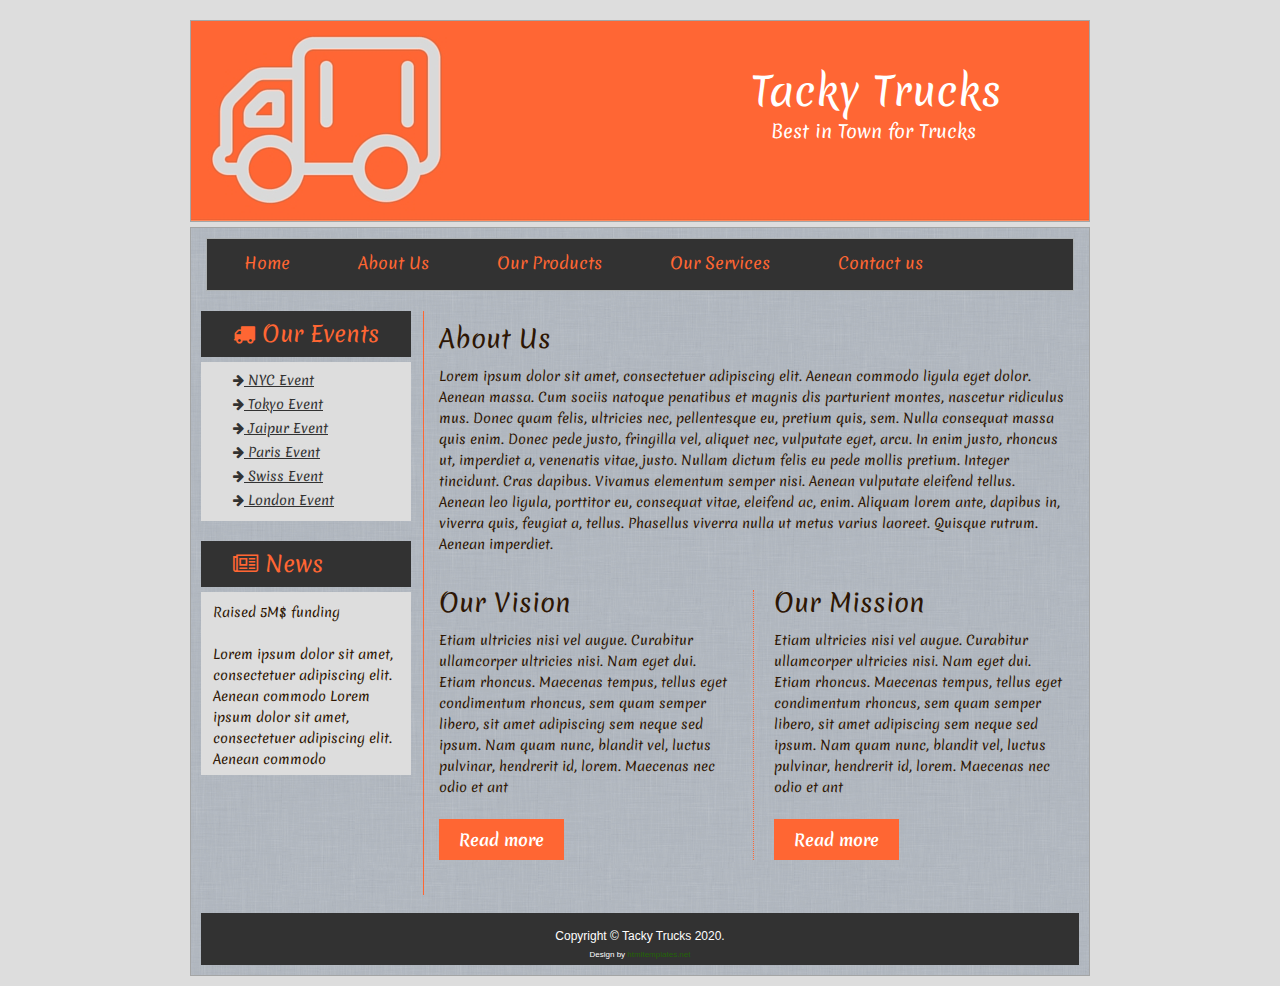
<file: Tacky Trucks/index.html>
<!DOCTYPE html>
<html>
<head>
<meta charset="UTF-8">
<title>Tacky Trucks</title>
<link rel="preconnect" href="https://fonts.gstatic.com">
<link href="https://fonts.googleapis.com/css2?family=Merienda&display=swap" rel="stylesheet">
 <link rel="stylesheet" href="https://maxcdn.bootstrapcdn.com/font-awesome/4.6.3/css/font-awesome.min.css">
<meta name="description" content="A description of your website">
<meta name="keywords" content="keyword1, keyword2, keyword3">
<link href="css/style.css" rel="stylesheet" type="text/css">
</head>
<body>

<div id="wrapper"> 

  <div id="header"> 

    <div class="top_banner">
      <h1>Tacky Trucks</h1>
      <p>Best in Town for Trucks</p>
    </div>

  </div>

  <div id="page_content">

    <div class="navigation">
      <ul>
        <li><a href="#">Home</a></li>
        <li><a href="#">About Us</a></li>
        <li><a href="#">Our Products</a></li>
        <li><a href="#">Our Services</a></li>
<!--        <li><a href="#">Consultancy</a></li>-->
        <li><a href="#">Contact us</a></li>
      </ul>
    </div>

	<!--Template designed by--><a href="http://www.htmltemplates.net"><img src="images/design_img.gif" class="copyright" alt="HTML Templates"></a>
	
    <div class="left_side_bar"> 

      <div class="col_1">
        <h1><i class="fa fa-truck" aria-hidden="true"></i> Our Events</h1>
        <div class="box">
          <ul>
            <li><a href="#"><i class="fa fa-arrow-right" aria-hidden="true"></i> NYC Event</a></li>
            <li><a href="#"><i class="fa fa-arrow-right" aria-hidden="true"></i> Tokyo Event</a></li>
            <li><a href="#"><i class="fa fa-arrow-right" aria-hidden="true"></i> Jaipur Event</a></li>
            <li><a href="#"><i class="fa fa-arrow-right" aria-hidden="true"></i> Paris Event</a></li>
            <li><a href="#"><i class="fa fa-arrow-right" aria-hidden="true"></i> Swiss Event</a></li>
            <li><a href="#"><i class="fa fa-arrow-right" aria-hidden="true"></i> London Event</a></li>
          </ul>
        </div>
      </div>

      <div class="col_1">
        <h1><i class="fa fa-newspaper-o" aria-hidden="true"></i> News</h1>
        <div class="box">
          <p>Raised 5M$ funding</p>
          <br>
          <p>Lorem ipsum dolor sit amet, consectetuer adipiscing elit. 
Aenean commodo Lorem ipsum dolor sit amet, consectetuer adipiscing elit.
 Aenean commodo</p>
        </div>
      </div>

    </div>

    <div class="right_section">
      <div class="common_content">
        <h2>About Us</h2>
        <p>Lorem ipsum dolor sit amet, consectetuer 
adipiscing elit. Aenean commodo ligula eget dolor. Aenean massa. Cum 
sociis natoque penatibus et magnis dis parturient montes, nascetur 
ridiculus mus. Donec quam felis, ultricies nec, pellentesque eu, pretium
 quis, sem. Nulla consequat massa quis enim. Donec pede justo, fringilla
 vel, aliquet nec, vulputate eget, arcu. In enim justo, rhoncus ut, 
imperdiet a, venenatis vitae, justo. Nullam dictum felis eu pede mollis 
pretium. Integer tincidunt. Cras dapibus. Vivamus elementum semper nisi.
 Aenean vulputate eleifend tellus. Aenean leo ligula, porttitor eu, 
consequat vitae, eleifend ac, enim. Aliquam lorem ante, dapibus in, 
viverra quis, feugiat a, tellus. Phasellus viverra nulla ut metus varius
 laoreet. Quisque rutrum. Aenean imperdiet. </p>
        </div>
      <div class="top_content">
        <div class="column_one">
          <h2>Our Vision</h2>
          <p>Etiam ultricies nisi vel augue. Curabitur ullamcorper 
ultricies nisi. Nam eget dui. Etiam rhoncus. Maecenas tempus, tellus 
eget condimentum rhoncus, sem quam semper libero, sit amet adipiscing 
sem neque sed ipsum. Nam quam nunc, blandit vel, luctus pulvinar, 
hendrerit id, lorem. Maecenas nec odio et ant</p>
         <br>
         <p><a href="#" class="btn">Read more</a></p> 
        </div>
        <div class="column_two border_left">
          <h2>Our Mission</h2>
          <p>Etiam ultricies nisi vel augue. Curabitur ullamcorper 
ultricies nisi. Nam eget dui. Etiam rhoncus. Maecenas tempus, tellus 
eget condimentum rhoncus, sem quam semper libero, sit amet adipiscing 
sem neque sed ipsum. Nam quam nunc, blandit vel, luctus pulvinar, 
hendrerit id, lorem. Maecenas nec odio et ant</p>
          <br>
          <p><a href="#" class="btn">Read more</a></p></div>
      </div>
    </div>

    <div class="clear"></div>
    
    <div id="footer">Copyright &copy; Tacky Trucks 2020. <br><span class="mini">Design by <a href="http://www.htmltemplates.net" target="_blank">htmltemplates.net</a></span>
    
    </div>
	
  </div>

</div>

</body></html>
</file>
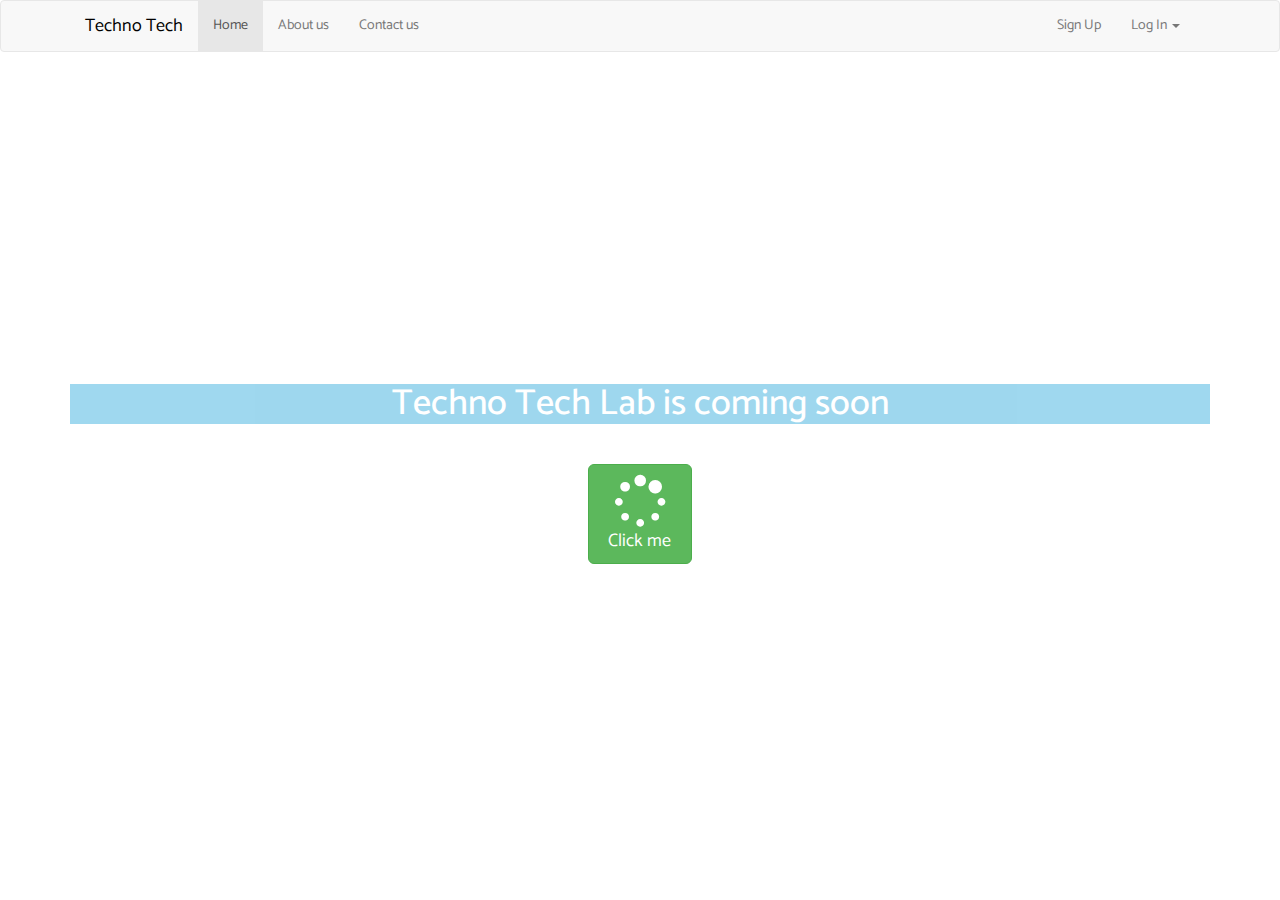
<file: Technical Landing/index.html>
<!DOCTYPE html>
<html lang="en">

<head>
	<meta charset="utf-8">
	<meta name="viewport" content="width=device-width, initial-scale=1.0">
	<link rel="stylesheet" media="screen" href="https://cdnjs.cloudflare.com/ajax/libs/twitter-bootstrap/3.3.5/css/bootstrap.min.css">
	
	<link rel="preconnect" href="https://fonts.gstatic.com">
    <link href="https://fonts.googleapis.com/css2?family=Catamaran:wght@100;300&display=swap" rel="stylesheet">
	
	<link rel="stylesheet" href="https://maxcdn.bootstrapcdn.com/font-awesome/4.6.3/css/font-awesome.min.css">
	
	
	<link rel="stylesheet" href="css/techlanding.css">

	<title>Minimum Bootstrap HTML Skeleton</title>

	<!--  -->

	<style>

	</style>

</head>

<body>
     
      <nav class="navbar navbar-default">
      
     <div class="container">
  <div class="container-fluid">
    <!-- Brand and toggle get grouped for better mobile display -->
    <div class="navbar-header">
      <button type="button" class="navbar-toggle collapsed" data-toggle="collapse" data-target="#bs-example-navbar-collapse-1" aria-expanded="false">
        <span class="sr-only">Toggle navigation</span>
        <span class="icon-bar"></span>
        <span class="icon-bar"></span>
        <span class="icon-bar"></span>
      </button>
      <a class="navbar-brand" href="#">Techno Tech</a>
    </div>

    <!-- Collect the nav links, forms, and other content for toggling -->
    <div class="collapse navbar-collapse" id="bs-example-navbar-collapse-1">
      <ul class="nav navbar-nav">
        <li class="active"><a href="#">Home <span class="sr-only">(current)</span></a></li>
        <li><a href="#">About us</a></li>
        <li><a href="#">Contact us</a></li>
        
      </ul>
      
      <ul class="nav navbar-nav navbar-right">
        <li><a href="#">Sign Up</a></li>
        
        <li class="dropdown">
            
            <a href="#" class="dropdown-toggle" data-toggle="dropdown">Log In <span class="caret"></span></a>
            <ul id="login" class="dropdown-menu">
               <li>
                   <div class="row">
                      <div class="col-md-12">
                          Login in via:
                          <div class="social-buttons">
                              <a href="#" class="btn btn-fb"><i class="fa fa-facebook"></i> Facebook</a>
                              <a href="#" class="btn btn-tw"><i class="fa fa-twitter"></i> Twitter</a>
                          </div>
                      </div>
                       
                   </div>
               </li>
                
            </ul>
            
        </li>
        
        
        
        
        
        
        
        
      </ul>
    </div><!-- /.navbar-collapse -->
  </div><!-- /.container-fluid -->
	</div>
    </nav>
	
	<div class="container center">
	    <div class="row">
	        <div class="col-md-12">
	            <h2>
	                <span class="fa-stack fa-lg">
	                    <i class="fa fa-square-o fa-stack-2x" aria-hidden="true"></i>
	                   <i class="fa fa-twitter fa-stack-1x" aria-hidden="true"></i>
	                </span>
	            </h2>
	            <h1>Techno Tech Lab is coming soon</h1>
	            <p>waiting is not easy but just try it this time</p>
	            <button class="btn btn-success btn-lg">
	            <i class="fa fa-spinner fa-spin fa-3x fa-fw" ></i><br>
	            Click me</button>
	        </div>
	    </div>
	</div>

	<script src="https://cdnjs.cloudflare.com/ajax/libs/jquery/1.11.3/jquery.min.js"></script>
	<script src="https://cdnjs.cloudflare.com/ajax/libs/twitter-bootstrap/3.3.5/js/bootstrap.min.js"></script>

	<script>
	</script>

</body>

</html>
</file>
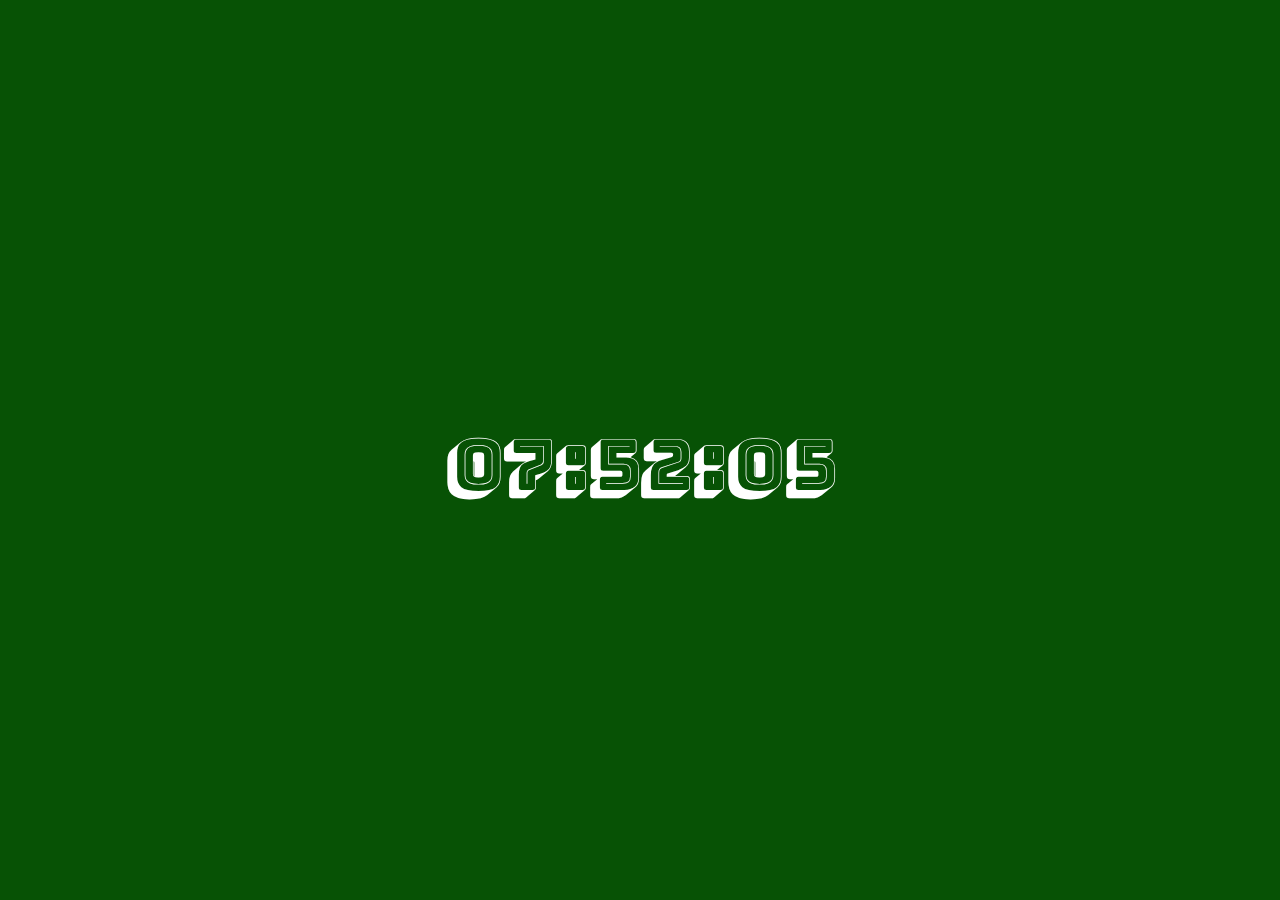
<file: Ticky Clock/index.html>
<!DOCTYPE html>
<html lang="en">

<head>
    <meta charset="utf-8">
    <meta name="viewport" content="width=device-width, initial-scale=1.0">
    <link rel="stylesheet" media="screen" href="https://cdnjs.cloudflare.com/ajax/libs/twitter-bootstrap/3.3.5/css/bootstrap.min.css">

    <title>Ticky Clock | Changes BG</title>



    <link rel="stylesheet" href="css/style.css">

    <!--  -->

    <style>

    </style>

</head>

<body>

    <div id="clock">



    </div>

    <script src="https://cdnjs.cloudflare.com/ajax/libs/jquery/1.11.3/jquery.min.js"></script>
    <script src="https://cdnjs.cloudflare.com/ajax/libs/twitter-bootstrap/3.3.5/js/bootstrap.min.js"></script>

    <script src="js/script.js">
    </script>

</body>

</html>
</file>
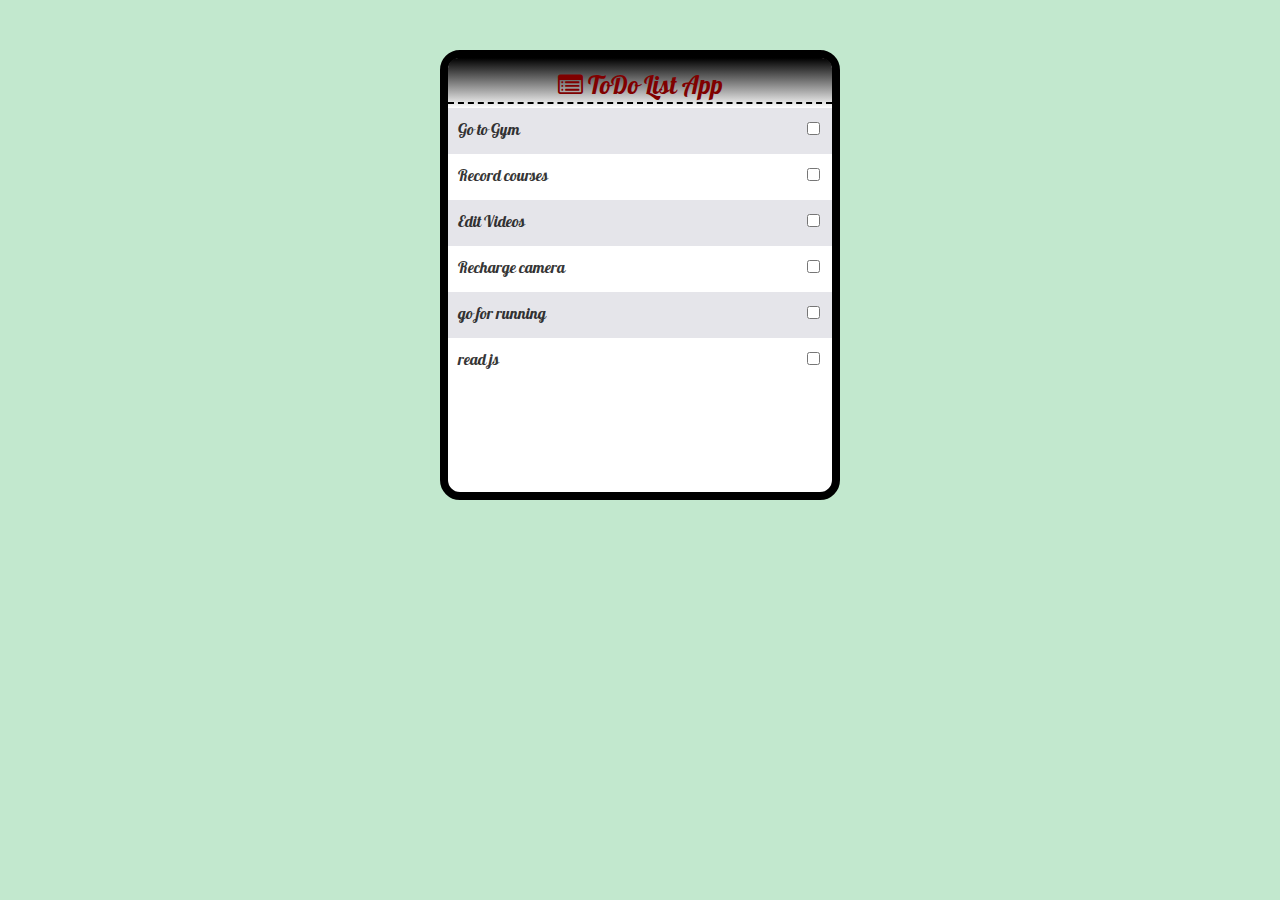
<file: ToDo List/index.html>
<!DOCTYPE html>
<html lang="en">
<head>
    <meta charset="UTF-8">
    <title>Todo List Project</title>
    <link rel="preconnect" href="https://fonts.gstatic.com">
<link href="https://fonts.googleapis.com/css2?family=Galada&display=swap" rel="stylesheet">
    <link rel="stylesheet" href="css/todo.css">
    <link rel="stylesheet" href="https://maxcdn.bootstrapcdn.com/font-awesome/4.6.3/css/font-awesome.min.css">
</head>
<body>
    
    <div class="wrapper">
        <div class="header"><span><i class="fa fa-list-alt" aria-hidden="true"></i> ToDo List App</span></div>
        <div class="wrap-list">
            <ol class="list">
                <li class="grey">
                    <input type="checkbox" name="" id="">
                    <label for="">Go to Gym</label>
                </li>
                  <li>
                    <input type="checkbox" name="" id="">
                    <label for="">Record courses</label>
                </li>
                  <li class="grey">
                    <input type="checkbox" name="" id="">
                    <label for="">Edit Videos</label>
                </li>
                  <li>
                    <input type="checkbox" name="" id="">
                    <label for="">Recharge camera</label>
                </li>
                <li class="grey">
                    <input type="checkbox" name="" id="">
                    <label for="">go for running</label>
                </li>
                <li>
                    <input type="checkbox" name="" id="">
                    <label for="">read js</label>
                </li>
            </ol>
        </div>
    </div>
    
</body>
</html>
</file>
<file: AdminDashboard/css/AdminStyle.css>
body{
    
    font-family: 'Exo 2', sans-serif;
    
}

.nav-sidebar{
    margin: 80px -20px 20px 20px;
   
}

.nav-sidebar >li >a{
    padding: 20px 20px;
}
.main{
    margin-top: 50px;
   
    padding: 20px;
}

.placeholders{
    margin-top: 10px;
    margin-bottom: 30px;
}
.placeholder{
    margin-bottom: 20px;
    text-align: center;
}

.placeholder img{
    display: inline;
    border-radius: 50%;
}

footer{
    text-align: center;
    margin-top: 20px;
}
</file>
<file: BonusTODO/css/style.css>
* {
    font-family: 'EB Garamond', serif;
    padding: 0;
    margin: 0;
    background-color: beige;
}

h1 {
    margin: 40px;
}

#userinput {
    width: 350px;
    height: 35px;
    display: inline-block;
}

.btn {
    margin: 20px 5px;

}

.form-control {
    margin: 0 auto;
}

ul {
    list-style-type: none;
}
</file>
<file: GymCommingSoon/css/GymStyle.css>
body{
   
    background: url("../images/bgGymOp.png")
    no-repeat center center fixed;
    
    background-size: cover;
    
    font-family: 'Shrikhand', cursive;
    
    

}

div{
    background-color: #dd4814;
    width: 50%;
    margin: 100px auto;
    text-align: center;
    border-radius: 25px;
    opacity: 0.6;
}


button {
    background: rgba(50, 50, 50);
    padding: 20px;
    color: black;
    font-size: 2em;
    border-radius: 10px;
}


h1 {
    font-size: 4em;
}

p {
    font-size: 1.8em;
}

i {
    font-size: 4em;
    color: aliceblue;
}
</file>
<file: imageSlider/css/style.css>
.col-xs-12 img {
    width: 100%;
}
</file>
<file: imageSlider/css/twentytwenty.css>
.twentytwenty-horizontal .twentytwenty-handle:before, .twentytwenty-horizontal .twentytwenty-handle:after, .twentytwenty-vertical .twentytwenty-handle:before, .twentytwenty-vertical .twentytwenty-handle:after {
  content: " ";
  display: block;
  background: white;
  position: absolute;
  z-index: 30;
  -webkit-box-shadow: 0px 0px 12px rgba(51, 51, 51, 0.5);
  -moz-box-shadow: 0px 0px 12px rgba(51, 51, 51, 0.5);
  box-shadow: 0px 0px 12px rgba(51, 51, 51, 0.5); }

.twentytwenty-horizontal .twentytwenty-handle:before, .twentytwenty-horizontal .twentytwenty-handle:after {
  width: 3px;
  height: 9999px;
  left: 50%;
  margin-left: -1.5px; }

.twentytwenty-vertical .twentytwenty-handle:before, .twentytwenty-vertical .twentytwenty-handle:after {
  width: 9999px;
  height: 3px;
  top: 50%;
  margin-top: -1.5px; }

.twentytwenty-before-label, .twentytwenty-after-label, .twentytwenty-overlay {
  position: absolute;
  top: 0;
  width: 100%;
  height: 100%; }

.twentytwenty-before-label, .twentytwenty-after-label, .twentytwenty-overlay {
  -webkit-transition-duration: 0.5s;
  -moz-transition-duration: 0.5s;
  transition-duration: 0.5s; }

.twentytwenty-before-label, .twentytwenty-after-label {
  -webkit-transition-property: opacity;
  -moz-transition-property: opacity;
  transition-property: opacity; }

.twentytwenty-before-label:before, .twentytwenty-after-label:before {
  color: white;
  font-size: 13px;
  letter-spacing: 0.1em; }

.twentytwenty-before-label:before, .twentytwenty-after-label:before {
  position: absolute;
  background: rgba(255, 255, 255, 0.2);
  line-height: 38px;
  padding: 0 20px;
  -webkit-border-radius: 2px;
  -moz-border-radius: 2px;
  border-radius: 2px; }

.twentytwenty-horizontal .twentytwenty-before-label:before, .twentytwenty-horizontal .twentytwenty-after-label:before {
  top: 50%;
  margin-top: -19px; }

.twentytwenty-vertical .twentytwenty-before-label:before, .twentytwenty-vertical .twentytwenty-after-label:before {
  left: 50%;
  margin-left: -45px;
  text-align: center;
  width: 90px; }

.twentytwenty-left-arrow, .twentytwenty-right-arrow, .twentytwenty-up-arrow, .twentytwenty-down-arrow {
  width: 0;
  height: 0;
  border: 6px inset transparent;
  position: absolute; }

.twentytwenty-left-arrow, .twentytwenty-right-arrow {
  top: 50%;
  margin-top: -6px; }

.twentytwenty-up-arrow, .twentytwenty-down-arrow {
  left: 50%;
  margin-left: -6px; }

.twentytwenty-container {
  -webkit-box-sizing: content-box;
  -moz-box-sizing: content-box;
  box-sizing: content-box;
  z-index: 0;
  overflow: hidden;
  position: relative;
  -webkit-user-select: none;
  -moz-user-select: none; }
  .twentytwenty-container img {
    max-width: 100%;
    position: absolute;
    top: 0;
    display: block; }
  .twentytwenty-container.active .twentytwenty-overlay, .twentytwenty-container.active :hover.twentytwenty-overlay {
    background: rgba(0, 0, 0, 0); }
    .twentytwenty-container.active .twentytwenty-overlay .twentytwenty-before-label,
    .twentytwenty-container.active .twentytwenty-overlay .twentytwenty-after-label, .twentytwenty-container.active :hover.twentytwenty-overlay .twentytwenty-before-label,
    .twentytwenty-container.active :hover.twentytwenty-overlay .twentytwenty-after-label {
      opacity: 0; }
  .twentytwenty-container * {
    -webkit-box-sizing: content-box;
    -moz-box-sizing: content-box;
    box-sizing: content-box; }

.twentytwenty-before-label {
  opacity: 0; }
  .twentytwenty-before-label:before {
    content: "Before"; }

.twentytwenty-after-label {
  opacity: 0; }
  .twentytwenty-after-label:before {
    content: "After"; }

.twentytwenty-horizontal .twentytwenty-before-label:before {
  left: 10px; }

.twentytwenty-horizontal .twentytwenty-after-label:before {
  right: 10px; }

.twentytwenty-vertical .twentytwenty-before-label:before {
  top: 10px; }

.twentytwenty-vertical .twentytwenty-after-label:before {
  bottom: 10px; }

.twentytwenty-overlay {
  -webkit-transition-property: background;
  -moz-transition-property: background;
  transition-property: background;
  background: rgba(0, 0, 0, 0);
  z-index: 25; }
  .twentytwenty-overlay:hover {
    background: rgba(0, 0, 0, 0.5); }
    .twentytwenty-overlay:hover .twentytwenty-after-label {
      opacity: 1; }
    .twentytwenty-overlay:hover .twentytwenty-before-label {
      opacity: 1; }

.twentytwenty-before {
  z-index: 20; }

.twentytwenty-after {
  z-index: 10; }

.twentytwenty-handle {
  height: 38px;
  width: 38px;
  position: absolute;
  left: 50%;
  top: 50%;
  margin-left: -22px;
  margin-top: -22px;
  border: 3px solid white;
  -webkit-border-radius: 1000px;
  -moz-border-radius: 1000px;
  border-radius: 1000px;
  -webkit-box-shadow: 0px 0px 12px rgba(51, 51, 51, 0.5);
  -moz-box-shadow: 0px 0px 12px rgba(51, 51, 51, 0.5);
  box-shadow: 0px 0px 12px rgba(51, 51, 51, 0.5);
  z-index: 40;
  cursor: pointer; }

.twentytwenty-horizontal .twentytwenty-handle:before {
  bottom: 50%;
  margin-bottom: 22px;
  -webkit-box-shadow: 0 3px 0 white, 0px 0px 12px rgba(51, 51, 51, 0.5);
  -moz-box-shadow: 0 3px 0 white, 0px 0px 12px rgba(51, 51, 51, 0.5);
  box-shadow: 0 3px 0 white, 0px 0px 12px rgba(51, 51, 51, 0.5); }
.twentytwenty-horizontal .twentytwenty-handle:after {
  top: 50%;
  margin-top: 22px;
  -webkit-box-shadow: 0 -3px 0 white, 0px 0px 12px rgba(51, 51, 51, 0.5);
  -moz-box-shadow: 0 -3px 0 white, 0px 0px 12px rgba(51, 51, 51, 0.5);
  box-shadow: 0 -3px 0 white, 0px 0px 12px rgba(51, 51, 51, 0.5); }

.twentytwenty-vertical .twentytwenty-handle:before {
  left: 50%;
  margin-left: 22px;
  -webkit-box-shadow: 3px 0 0 white, 0px 0px 12px rgba(51, 51, 51, 0.5);
  -moz-box-shadow: 3px 0 0 white, 0px 0px 12px rgba(51, 51, 51, 0.5);
  box-shadow: 3px 0 0 white, 0px 0px 12px rgba(51, 51, 51, 0.5); }
.twentytwenty-vertical .twentytwenty-handle:after {
  right: 50%;
  margin-right: 22px;
  -webkit-box-shadow: -3px 0 0 white, 0px 0px 12px rgba(51, 51, 51, 0.5);
  -moz-box-shadow: -3px 0 0 white, 0px 0px 12px rgba(51, 51, 51, 0.5);
  box-shadow: -3px 0 0 white, 0px 0px 12px rgba(51, 51, 51, 0.5); }

.twentytwenty-left-arrow {
  border-right: 6px solid white;
  left: 50%;
  margin-left: -17px; }

.twentytwenty-right-arrow {
  border-left: 6px solid white;
  right: 50%;
  margin-right: -17px; }

.twentytwenty-up-arrow {
  border-bottom: 6px solid white;
  top: 50%;
  margin-top: -17px; }

.twentytwenty-down-arrow {
  border-top: 6px solid white;
  bottom: 50%;
  margin-bottom: -17px; }
</file>
<file: passGen/css/passGenStyle.css>
body {
    background: -webkit-gradient(radial, center center, 0, center center, 460, from(#1a82f7), to(#2F2727));

    /* Safari 5.1+, Chrome 10+ */
    background: -webkit-radial-gradient(circle, #1a82f7, #2F2727);

    /* Firefox 3.6+ */
    background: -moz-radial-gradient(circle, #1a82f7, #2F2727);

    /* IE 10 */
    background: -ms-radial-gradient(circle, #1a82f7, #2F2727);
    height: 600px;
}

.container {
    width: 600px;
    margin: 0 auto;
    margin-top: 100px;
    font-size: 3em;
}

.out {
    margin-bottom: 10px;
    width: 100%;
    text-align: center;
    color: #f63;
}

.mybtn {
    padding: 20px 20px;
    font-size: 40px;
    margin-bottom: 20px;
}

.pass {
    width: 400px;
    float: left;
    font-size: 30px;
    color: #fff;
    margin-left: 0;
    padding: 20px;
    background-color: #f63;

}

.in {
    margin: 0;
    padding: 9px;
    float: right;
    text-align: center;
    background-color: #fff;
    color: #f63
}
</file>
<file: PokemonCompany/css/pokemonStyle.css>
body{
    padding-bottom: 20px;
    color: #5a5a5a;
}
.navbar-wrapper{
    position: absolute;
    top: 0;
    right: 0;
    left: 0;
    z-index: 20;
}

.navbar-wrapper > .container{
    padding-right: 0;
    padding-left: 0;
}

.navbar-wrapper .navbar{
    padding-right: 20px;
    padding-left: 20px;
}

.navbar-wrapper .navbar .container{
    width: auto;
}

.carousel {
    height: 500px;
    margin-bottom: 50px;
}

.carousel .item{
    height: 500px;
    background-color: #777;
}


.carousel-inner > .item > img{
    position: absolute;
    height: 500px;
    min-width: 100%;
    top: 0;
    left: 0;
}

.team .col-lg-4{
    text-align: center;
    margin-bottom: 20px;
}

.team h2{
    color: rgba(50,50,50,0.8);
}
.team p{
    margin-left: 10px;
    margin-right: 10px;
}

.divider{
    margin: 40px 0;
}

.mickey{
    padding-left: 50px;
    text-align: center;
    padding-top: 80px;
}

.content{
    margin-bottom: 30px;
}

footer{
    margin: 0 110px;
    
}
</file>
<file: SellYahoo/css/SellYahoo.css>
body{
    padding-top: 20px;
}

.nav-justified{
    background-color: #eee;
    border-radius: 5px;
/*    border: 1px solid black;*/
}

.nav-justified > li > a{
    padding: 15px 0;
    color: #777;
    text-align: center;
    background-color: #e5e5e5;
}

.jumbotron{
    text-align: center;
    background-color: transparent;
}

.jumbotron .btn{
    padding: 15px 25px;
    font-size: 22px;
}

.centro{
    text-align: center;
}
</file>
<file: Suuper Store/css/style.css>
/* CSS Document */
body {
	margin:0px;
	padding:0px;
	background:url(../images/main-bg.jpg) repeat left top;
	}
div, table, tr, td, a, form, input {
	margin:0px;
	padding:0px;
	}
a {
	color:#072FCF;
	text-decoration:underline;
	}
a:hover {
	color:#072FCF;
	text-decoration:none;
	}
.wrapper {
	margin:0px auto;
	padding:0px;
	width:903px;
	overflow:hidden;
	}
.warpper-top {
	margin:0px;
	padding:0px;
	width:903px;
	float:left;
	}
.top-sh1 {
	margin:0px;
	padding:0px;
	height:28px;
	background:url(../images/top-sh-1.png) no-repeat center bottom;
	width:903px;
	float:left;
	}
.banner-area {
	margin:0px;
	padding:0px;
	width:903px;
	height:306px;
	float:left;
	}
.banner-left-sh1 {
	margin:0px;
	padding:0px;
	background:url(../images/left-sh-1.png) no-repeat right top;
	width:9px;
	height:306px;
	float:left;
	}
.banner-right-sh1 {
	margin:0px;
	padding:0px;
	background:url(../images/right-sh-1.png) no-repeat left top;
	width:9px;
	height:306px;
	float:left;
	}	
.banner-bg1 {
	margin:0px;
	padding:0px;
	width:885px;
	float:left;
	height:306px;
	background:url(../images/banner-bg-1.png) no-repeat left top;
	}
.banner-txt {
	margin:0px;
	padding:0px;
	width:885px;
	float:left;
	height:249px;
	}
.banner-txt-left {
	margin:0px;
	padding:0px;
	width:473px;
	float:left;
	}
.banner-txt-right {
	margin:0px;
	padding:0px;
	width:412px;
	float:left;
	}
h1 {
	margin:0px;
	padding:70px 0px 0px 45px;
	font-family:Arial, Helvetica, sans-serif;
	font-size:48px;
	text-decoration:none;
	color:#fff;
	font-weight:normal;
	line-height:50px;
	text-transform:uppercase;
	}
h1.hdng-txt1a span {
	font-family:Arial, Helvetica, sans-serif;
	font-size:48px;
	text-decoration:none;
	color:#fff;
	font-weight:bold;
	text-transform:uppercase;
	}
p.txt-1 {
	margin:0px;
	padding:112px 35px 0px 0px;
	font-family:Arial, Helvetica, sans-serif;
	font-size:12px;
	text-decoration:none;
	color:#333e04;
	font-weight:normal;
	line-height:18px;
	}
.nav-area {
	margin:0px;
	padding:0px;
	width:885px;
	height:46px;
	float:left;
	background:#556801;
	border-top:1px solid #556801;
	}
.nav-sh {
	margin:0px;
	padding:0px;
	background:url(../images/nav-shadow.jpg) no-repeat left top;
	width:885px;
	height:10px;
	float:left;
	}
ul.navigation {
	margin:0px;
	padding:0px 0px 0px 18px;
	list-style:none;
	}
ul.navigation li {
	margin:0px;
	padding:0px 0px 0px 0px;
	font-family:Arial, Helvetica, sans-serif;
	font-size:12px;
	text-decoration:none;
	color:#b2cd47;
	line-height:46px;
	text-align:center;
	font-weight:bold;
	float:left;
	background:url(../images/nav-divider.jpg) no-repeat right top;
	display:block;
	}
ul.navigation li a {
	margin:0px;
	padding:0px 35px 0px 35px;
	font-family:Arial, Helvetica, sans-serif;
	font-size:12px;
	text-decoration:none;
	color:#b2cd47;
	line-height:46px;
	text-align:center;
	font-weight:bold;
	background:none;
	display:block;
	} 
ul.navigation li a:hover {
	margin:0px;
	padding:0px 35px 0px 35px;
	font-family:Arial, Helvetica, sans-serif;
	font-size:12px;
	text-decoration:none;
	color:#fff;
	line-height:46px;
	text-align:center;
	font-weight:bold;
	background:url(../images/nav-hover-bg.jpg) repeat-x left top;
	display:block;
	} 
.warpper-mid {
	margin:0px;
	padding:0px 0px 20px 0px;
	width:903px;
	float:left;
	background:url(../images/mid-bg1.png) repeat-y center top;
	}
.mid-gap {
	margin:0px;
	padding:0px;
	width:9px;
	float:left;
	font-size:0px;
	line-height:0px;
	}
.mid-left {
	margin:0px;
	padding:0px;
	width:597px;
	float:left;
	}
.mid-right {
	margin:0px;
	padding:0px;
	width:288px;
	float:left;
	}
.topround-bg1 {
	margin:0px;
	padding:0px;
	background:url(../images/topround-sh-1.jpg) no-repeat left bottom;
	width:288px;
	height:20px;
	font-size:0px;
	line-height:0px;
	float:left;
	}
.midround-bg1 {
	margin:0px;
	padding:0px;
	background:url(../images/midround-sh-1.jpg) repeat-y left top;
	width:288px;
	float:left;
	}
.mainmenu ul {
	margin-bottom: 15px;
	list-style-type: none;
	}
.mainmenu ul li {
	font-family:Arial, Helvetica, sans-serif;
	font-size: 13px;
	color: #3B6B03;
	margin-left: 15px;
	background-image: url(../images/bullet.jpg);
	background-repeat: no-repeat;
	background-position: left center;
	padding-bottom: 3px;
	padding-left: 20px;
	padding-right: 35px;
	}
.mainmenu ul li a {
	font-weight: normal;
	color: #000000;
	text-decoration: none;
	}
.mainmenu ul li a:hover {
	text-decoration: underline;
	}
.botround-bg1 {
	margin:0px;
	padding:0px;
	background:url(../images/bottomround-sh-1.jpg) no-repeat left top;
	width:288px;
	height:20px;
	font-size:0px;
	line-height:0px;
	float:left;
	}
h4 {
	margin:0px;
	padding:0px 0px 0px 0px;
	font-family:Arial, Helvetica, sans-serif;
	font-size:24px;
	text-decoration:none;
	color:#556801;
	font-weight:normal;
	line-height:26px;
	}
h2 {
	margin:0px;
	padding:0px 0px 0px 0px;
	font-family:Arial, Helvetica, sans-serif;
	font-size:30px;
	text-decoration:none;
	color:#ed1c24;
	font-weight:bold;
	line-height:34px;
	}
h2 span {
	font-family:Arial, Helvetica, sans-serif;
	font-size:30px;
	text-decoration:none;
	color:#779102;
	font-weight:normal;
	}
h3 {
	margin:0px;
	padding:0px 0px 0px 0px;
	font-family:Arial, Helvetica, sans-serif;
	font-size:24px;
	text-decoration:none;
	color:#ed1c24;
	font-weight:bold;
	line-height:30px;
	}
h3 span {
	font-family:Arial, Helvetica, sans-serif;
	font-size:24px;
	text-decoration:none;
	color:#779102;
	font-weight:normal;
	}
p.txt-2 {
	margin:0px;
	padding:0px;
	font-family:Arial, Helvetica, sans-serif;
	font-size:12px;
	text-decoration:none;
	color:#333333;
	font-weight:normal;
	line-height:18px;
	}
ul.item-1 {
	margin:0px;
	padding:10px 0px 0px 30px;
	list-style:none;
	}
ul.item-1 li {
	margin:0px;
	padding:0px 0px 18px 18px;
	font-family:Arial, Helvetica, sans-serif;
	font-size:12px;
	text-decoration:none;
	color:#333333;
	font-weight:normal;
	line-height:18px;
	background:url(../images/bullet-1.jpg) no-repeat;
	background-position:0px 6px;
	}
ul.readmore-1 {
	margin:0px;
	padding:10px 0px 0px 30px;
	list-style:none;
	}
ul.readmore-1 li {
	margin:0px;
	padding:2px 0px 5px 0px;
	font-family:Arial, Helvetica, sans-serif;
	font-size:12px;
	text-decoration:none;
	color:#fff;
	font-weight:bold;
	line-height:18px;
	background:url(../images/readmore-bg1.jpg) no-repeat left top;
	overflow:hidden;
	}
ul.readmore-1 li a {
	margin:0px;
	padding:0px 11px 0px 11px;
	font-family:Arial, Helvetica, sans-serif;
	font-size:12px;
	text-decoration:none;
	color:#fff;
	font-weight:bold;
	float:right;
	}
ul.readmore-1 li a:hover {
	text-decoration:none;
	color:#556801;
	font-weight:bold;
	float:right;
	}
.copyright {
	border:0px;
	height:1px;
	width:1px;
    }
.warpper-bot {
	margin:0px;
	padding:15px 0px 15px 0px;
	width:903px;
	float:left;
	background:url(../images/footer-bg1.png) repeat-y center top;
	}
.footer-left {
	margin:0px;
	padding:0px;
	width:600px;
	float:left;
	}
.footer-right {
	margin:0px;
	padding:0px;
	height:10px;
	width:303px;
	float:left;
	}
ul.footer-nav {
	margin:0px;
	padding:3px 0px 0px 25px;
	list-style:none;
	}
ul.footer-nav li {
	margin:0px;
	padding:0px 10px 0px 10px;
	font-family:Arial, Helvetica, sans-serif;
	font-size:12px;
	text-decoration:none;
	color:#b2cd47;
	line-height:12px;
	text-align:center;
	font-weight:normal;
	border-left:1px solid #b2cd47;
	float:left;
	display:block;
	}
ul.footer-nav li a {
	font-family:Arial, Helvetica, sans-serif;
	font-size:12px;
	text-decoration:none;
	color:#b2cd47;
	font-weight:normal;
	}
ul.footer-nav li a:hover {
	text-decoration:none;
	color:#fff;
	font-weight:normal;
	}
p.footer-txt {
	margin:0px;
	padding:0px 0px 0px 0px;
	font-family:Arial, Helvetica, sans-serif;
	font-size:12px;
	text-decoration:none;
	color:#b2cd47;
	line-height:18px;
	font-weight:normal;
	}
.footer-link {
	color:#ccff99; 
	text-decoration:none; 
	}
.footer-link:hover {
	color:#ccff99; 
	text-decoration:underline; 
	}
</file>
<file: Technical Landing/css/techlanding.css>
/*https://images.unsplash.com/photo-1417733403748-83bbc7c05140?ixlib=rb-0.3.5&q=80&fm=jpg&crop=entropy&w=1080&fit=max&s=4c01399b01c8b4b1c5a8cfcdee7cfea2*/
html{
    height: 100%;
}
.navbar-default .navbar-brand{
    color: black;
}
body{
    background: url(https://images.unsplash.com/photo-1417733403748-83bbc7c05140?ixlib=rb-0.3.5&q=80&fm=jpg&crop=entropy&w=1080&fit=max&s=4c01399b01c8b4b1c5a8cfcdee7cfea2);
    
    background-size: cover;
    background-position: center;
    
    font-family: 'Catamaran', sans-serif;
}

.center{
    text-align: center;
    padding-top: 15%;
}

h1,p{
    color: white;

}

h2>span{
    color: white;
}


#login{
    min-width: 250px;
    background-color: rgba(255,255,255,0.7);
    padding: 14px 14px 0;
    overflow: hidden;
}

#login .social-buttons{
    margin: 12px 0;
}
.btn-fb{
    color: #fff;
    background-color: #3b599d;
}

.btn-tw{
    color: #fff;
    background-color: #55acee;
}









/********media Queries **************/

@media (max-width:768px){
    h1{
        background-color: #449d44;
    }
    h2{
        background-color: #449d44;
    }
}

@media (min-width:768px) {
    h1{
        background-color: skyblue;
        opacity: 0.8;
    }
    
}
</file>
<file: Ticky Clock/css/style.css>
@import url('https://fonts.googleapis.com/css2?family=Bungee+Shade&display=swap');

html,
body {
    height: 100%;
}

#clock {

    color: #fff;
    font-family: 'Bungee Shade', cursive;
    font-size: 70px;

    position: relative;
    top: 50%;
    margin-top: -35px;
    text-align: center;
}
</file>
<file: ToDo List/css/todo.css>
*{
    margin: 0;
    padding: 0;
    outline: none;
    border: none;
    box-sizing: border-box;
}
body{
    min-height: 100%;
    background: #c2e8ce;
    font-family: 'Galada', cursive;
}
.wrapper{
    width: 400px;
    height: 450px;
    margin: 50px auto;
    border: solid 8px black;
    border-radius: 20px;
    background: white;
}
.header{
    width: 100%;
    text-align: center;
    height: 50px;
    background: linear-gradient(black , white);
    border-radius: 10px 10px 0 0;
    font-size: 25px;
    padding-top: 10px;
    color: maroon;
}
span{
    border-bottom: dashed 2px black;
    display: block;
    height: 90%;
    width: 100%;
}
.wrap-list{
    height: 85%;
    width: 100%;
    border-radius: 0 0 10px 10px;
}
input[type="checkbox"]{
    position: relative;
    top: 14px;
    right: 12px;
    float: right;
}
input[type="checkbox"]:checked + label{
    text-decoration: line-through;
/*    opacity: 0.3;*/
    
    color: rgba(0,0,0,0.3); /* similar to opacity */
}
.list{
    list-style: none;
    color: rgba(0,0,0,0.8);
}
.list li{
    width: 100%;
    float: left;
    
}
label{
    padding: 10px;
    float: left;
    width: 90%;
    
}
.grey{
    background: rgba(0,0,50,0.1);
}
</file>
<file: Tacky Trucks/css/style.css>
/* General Reset */
html, body, div, span, applet, object, iframe, h1, h2, h3, h4, h5, h6, p, blockquote, pre, a, abbr, acronym, address, big, cite, code, del, dfn, em, font, img, ins, kbd, q, s, samp, small, strike, strong, sub, sup, tt, var, b, u, i, center, dl, dt, dd, ol, ul, li, fieldset, form, label, legend, table, caption, tbody, tfoot, thead, tr, th, td, hr, button {
	margin:0;
	padding:0;
	border:0;
	outline:0;
	font-size:100%;
	vertical-align:baseline;
	background:none;
}

ol, ul {
	list-style-type:none;
}

h1, h2, h3, h4, h5, h6, li {
	line-height:100%;
}

blockquote, q {
	quotes:none;
}

q:before, q:after {
	content:"";
}

input, textarea, select {
	font:12px Arial, Helvetica, sans-serif;
	vertical-align:middle;
	padding:0;
	margin:0;
}

textarea {
	overflow:auto;
	resize:none;
}

body {
	margin:0px;
	padding:0px;
	font-size:13px;
	line-height:21px;
	color:#2d1604;
	background-color:#dddddd;
	font-family: 'Merienda', cursive;
}

h1, h2, h3, h4, h5, h6 {
	font-weight:normal;
}

h1 {
	font-size:33px;
	margin-bottom:15px;
}

h2 {
	font-size:25px;
	margin-bottom:15px;

}

h3 {
	font-size:18px;
	margin-bottom:15px;
}

h4 {
	font-size:16px;
	margin-bottom:15px;
}

h5 {
	font-size:14px;
	margin-bottom:15px;
}

h6 {
	font-size:12px;
	margin-bottom:15px;
}

	/*  links
	******************************/
	a {color: #236407;text-decoration: underline;}
	a:hover {color: #236407;text-decoration: none;}

	/*  superscript and subscript
	******************************/
	sup, sub {vertical-align: baseline;position: relative;top: -0.4em;}
	sub { top: 0.4em; }
	
	/*  lists
	******************************/
	ul, ol {padding:0;margin:0;}
	ul li {list-style-type:disc;}
	ol li {list-style-type:decimal;}
	ul li,
	ol li {font-size: 12px; line-height: 16px;margin: 0 0 10px 15px;}

	/*  tables
	******************************/
	table,th,td {border:1px solid #BBBBBB;}
	th {padding:3px; font-weight:bold;color:#3b413e;}
	tr {margin:0 0 5px 0;padding:3px;}
	td {padding:5px;margin:0 1px;}
	
	/*  horizontal lines
	******************************/
	hr {border-bottom: 1px solid #ceced6;margin:5px 0;padding:0;height:2px;width:100%; margin-bottom:10px;}

.clear {
	clear:both;
}

.left {
	float:left;
}

.right {
	float:right;
}

.copyright {
	border: 0px;
	height: 1px;
	width: 1px;
}

#wrapper {
	width:900px;
	margin:0 auto;
	padding:20px 0 10px 0;
}
/*----start header----*/
#header {
	padding:0px 0px 5px;
}

#header .top_banner{
	background:url(../images/header.jpg) no-repeat left top;
	height:150px;
	padding:50px 35px 0 560px;
	border:#a4a5a5 solid 1px;
}

#header h1{
	font-size:40px;
	color:#ffffff;
	margin:0px;
	padding:0px 0px 10px;
}

#header h1 a {
	color:#323A07;
	text-decoration: none;
}

#header h1 a:hover {
	text-decoration: none;
}

#header p{
	font-size:18px;
	margin-left:20px;
	color:#ffffff;
}

.navigation{
	margin:0px 5px 20px;
	border:#adb1b2 solid 1px;
	padding:15px 5px;
	background: rgb(50,50,50);
	
}

.navigation ul{
	margin:0px;
	padding:0px;
}

.navigation ul li{
	margin:0px;
	padding:0px 32px;
	display:inline;
	font-size:15px;
	list-style-type:none;
}

.navigation ul li a{
	color:#ff6633;
    font-size: 16px;
	text-decoration:none;
}

.navigation ul li a:hover{
	text-decoration:underline;
}

.navigation ul li:last-child {
	border-right:none;
}
/*----end header----*/


/*----start page content----*/
#page_content{
	padding:10px;
	background:url(../images/body.jpg) repeat;
	border:#a4a5a5 solid 1px;
}

#page_content .right_section{
	width:625px;
	float:right;
	padding:15px;
	border-left:#ff6633 solid 1px;
}

#page_content .right_section .top_content{
	padding:15px 0 0px 0;
}

#page_content .right_section .top_content .column_one{
	width:290px;
	float:left;
	margin-bottom:20px;
}

#page_content .right_section .top_content .column_two{
	width:290px;
	float:right;
	margin-bottom:20px;
}

a.btn{
	color:#0a0800;
	font-size:16px;
	text-decoration:none;
	padding:10px 20px 10px 20px;
	font-weight:bold;
	display:inline-block;
	background-color:#ff6633;
    color: #ffffff;
}

a.btn:hover{
	text-decoration:underline;
    background-color: rgb(50,50,50);
}

.common_content{
	padding:0 0 20px 0;
}

.border_left{
	border-left:#ff6633 dotted 1px;
	padding-left:20px;
}

.border_none{
	border:none!important;
	margin:0px!important;
}

.left_side_bar{
	width:210px;
	float:left;
}

.left_side_bar h1{
	font-size:22px;
	padding:12px 0 12px 32px;
	margin-bottom:5px;
	color:#ff6633;
	background:rgb(50,50,50);
}

.left_side_bar .col_1{
	padding:0px 0 20px 0;
}

.left_side_bar .col_1 .box{
	padding:10px 12px 5px;
	background-color:#dddddd;
}

.left_side_bar .col_1 .box ul{
	margin:0px;
	padding:0px;
}

.left_side_bar .col_1 .box ul li{
	margin:0px 0px 8px;
	padding:0px 0px 0px 20px;
	font-size:13px;
	list-style-type:none;
	
}

.left_side_bar .col_1 .box ul li a{
	color:rgb(50,50,50);
	text-decoration:underline;
}

.left_side_bar .col_1 .box ul li a:hover{
	color:#364b38;
	text-decoration:none;
}
/*----end page content----*/


/*----start footer content----*/
#footer{
	clear:both;
	margin-top:18px;
	padding:15px 0 12px 0;
	height:25px;
	text-align:center;
	font-family:Verdana, Geneva, sans-serif;
	font-size:12px;
	line-height:17px;
	background: rgb(50,50,50);
    color: #ffffff;
}

#footer a{
	color: #236407;
	text-decoration:none;
}

#footer a:hover{
	color: #236407;
	text-decoration:underline;
}
.mini{
    font-size: 8px;
}

/*----end footer content----*/
</file>
